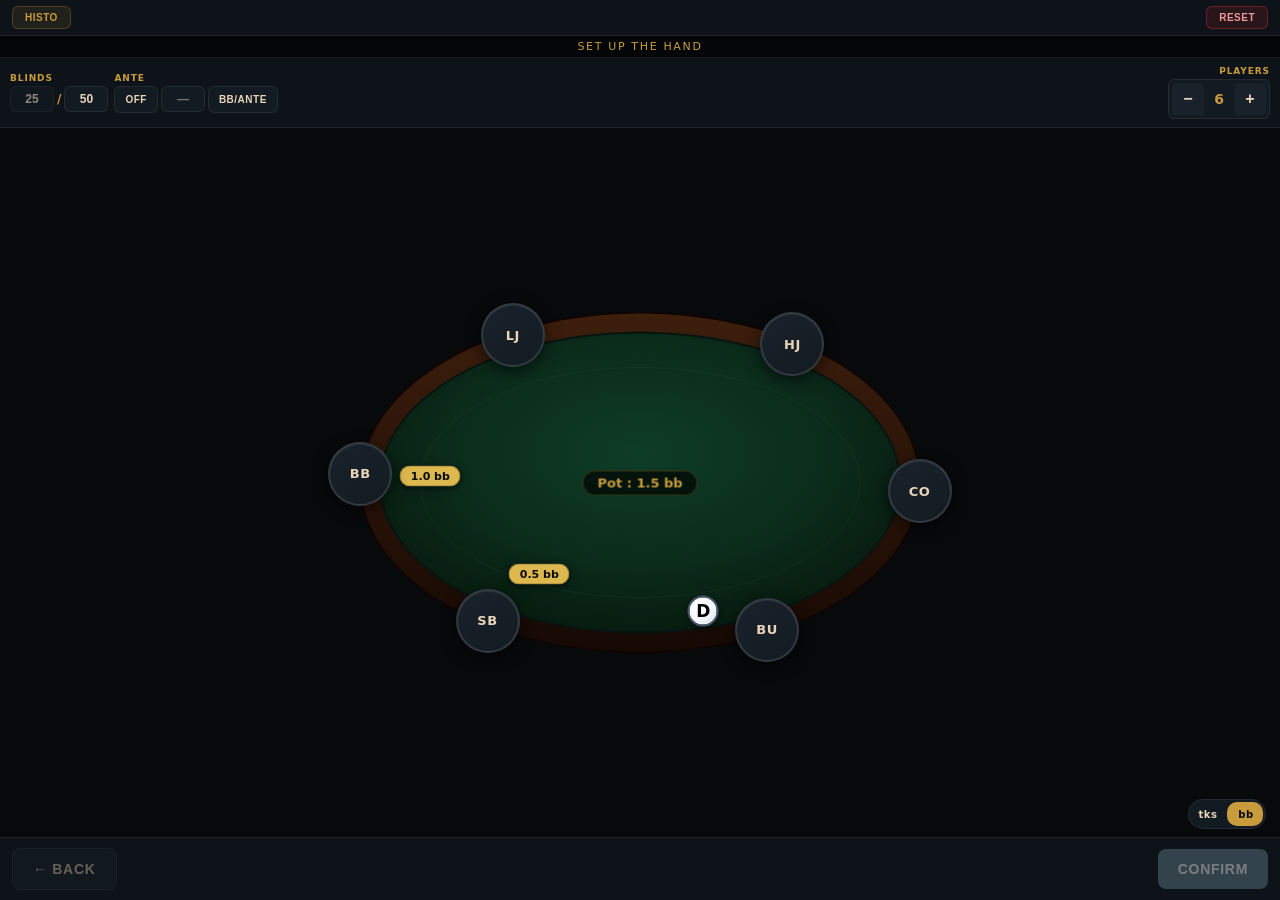
<file: index.html>
<!DOCTYPE html>
<html lang="fr">
<head>
<meta charset="UTF-8">
<meta name="viewport" content="width=device-width, initial-scale=1.0, maximum-scale=1.0, user-scalable=no">
<title>Poker Tracker V10.2</title>
<meta name="description" content="Poker Tracker — outil léger pour suivre une main de poker en direct (blinds, antes, actions, showdown).">
<meta name="theme-color" content="#07090b">
<link rel="stylesheet" href="assets/css/main.css">
<link rel="stylesheet" href="assets/css/layout.css">
<link rel="stylesheet" href="assets/css/buttons.css">
<link rel="stylesheet" href="assets/css/card.css">
<link rel="stylesheet" href="assets/css/form.css">
<link rel="stylesheet" href="assets/css/utils.css">
<link rel="stylesheet" href="assets/css/history.css">
</head>
<body>
<div id="app">
  <div class="top-bar">
    <button class="history-btn" id="history-btn">Histo</button>
    <button class="reset-btn" id="reset-btn">Reset</button>
  </div>

  <div class="step-indicator" id="step-indicator">Étape 1 — Configurer la table</div>

  <header class="header">
    <div class="header-left">
      <div class="blinds-block">
        <span class="label">Blinds</span>
        <div class="blinds-inputs">
          <input type="number" inputmode="numeric" class="blind-input" id="sb-input" value="25" min="0" aria-label="" readonly tabindex="-1">
          <span class="slash">/</span>
          <input type="number" inputmode="none" class="blind-input" id="bb-input" value="50" min="1" aria-label="" readonly>
        </div>
      </div>
      <div class="ante-block">
        <span class="label">Ante</span>
        <div class="ante-inputs">
          <button class="toggle-pill" id="ante-toggle">OFF</button>
          <input type="number" inputmode="numeric" class="ante-input" id="ante-input" value="" placeholder="—" disabled aria-label="">
          <button class="toggle-pill" id="bbante-toggle">BB/Ante</button>
        </div>
      </div>
    </div>
    <div class="players-block">
      <span class="label">Players</span>
      <div class="player-count-control">
        <button class="pc-btn" id="pc-minus">−</button>
        <span class="pc-value" id="pc-value">6</span>
        <button class="pc-btn" id="pc-plus">+</button>
      </div>
    </div>
  </header>

  <div class="table-area" id="table-area">
    <svg class="table-svg" id="table-svg" viewBox="0 0 600 400" preserveAspectRatio="xMidYMid meet">
      <defs>
        <radialGradient id="feltGrad" cx="50%" cy="40%" r="60%">
          <stop offset="0%" stop-color="#0e3d26"/>
          <stop offset="60%" stop-color="#0b2c1c"/>
          <stop offset="100%" stop-color="#071c10"/>
        </radialGradient>
        <linearGradient id="railGrad" x1="0%" y1="0%" x2="0%" y2="100%">
          <stop offset="0%" stop-color="#3d1e0c"/>
          <stop offset="100%" stop-color="#160904"/>
        </linearGradient>
      </defs>
      <ellipse cx="300" cy="200" rx="280" ry="170" fill="url(#railGrad)" stroke="#0f0503" stroke-width="2"/>
      <ellipse cx="300" cy="200" rx="260" ry="150" fill="url(#feltGrad)" stroke="#061510" stroke-width="2"/>
      <ellipse cx="300" cy="200" rx="220" ry="115" fill="none" stroke="rgba(255,255,255,0.035)" stroke-width="1"/>
    </svg>
    <div id="seats-container"></div>
    <div class="center-info" id="center-info">
      <div class="pot-display" id="pot-display">Pot : 0</div>
      <div class="ante-display" id="ante-display" style="display:none;"></div>
      <div class="winner-display" id="winner-display" style="display:none;"></div>
      <div class="board" id="board" style="display:none;"></div>
    </div>
    <div id="action-panel-root"></div>

    <div class="unit-switch-wrap">
      <div class="unit-switch" id="unit-switch">
        <div class="unit-switch-thumb"></div>
        <div class="unit-switch-labels">
          <span>Tks</span>
          <span>bb</span>
        </div>
      </div>
    </div>
  </div>

  <div class="bottom-bar">
    <button class="btn btn-back-bottom" id="back-btn">← Retour</button>
    <button class="btn btn-primary" id="validate-setup-btn" disabled>Valider</button>
  </div>
</div>

<div id="modal-root"></div>

<script type="module" src="assets/js/main.js"></script>
</body>
</html>
</file>
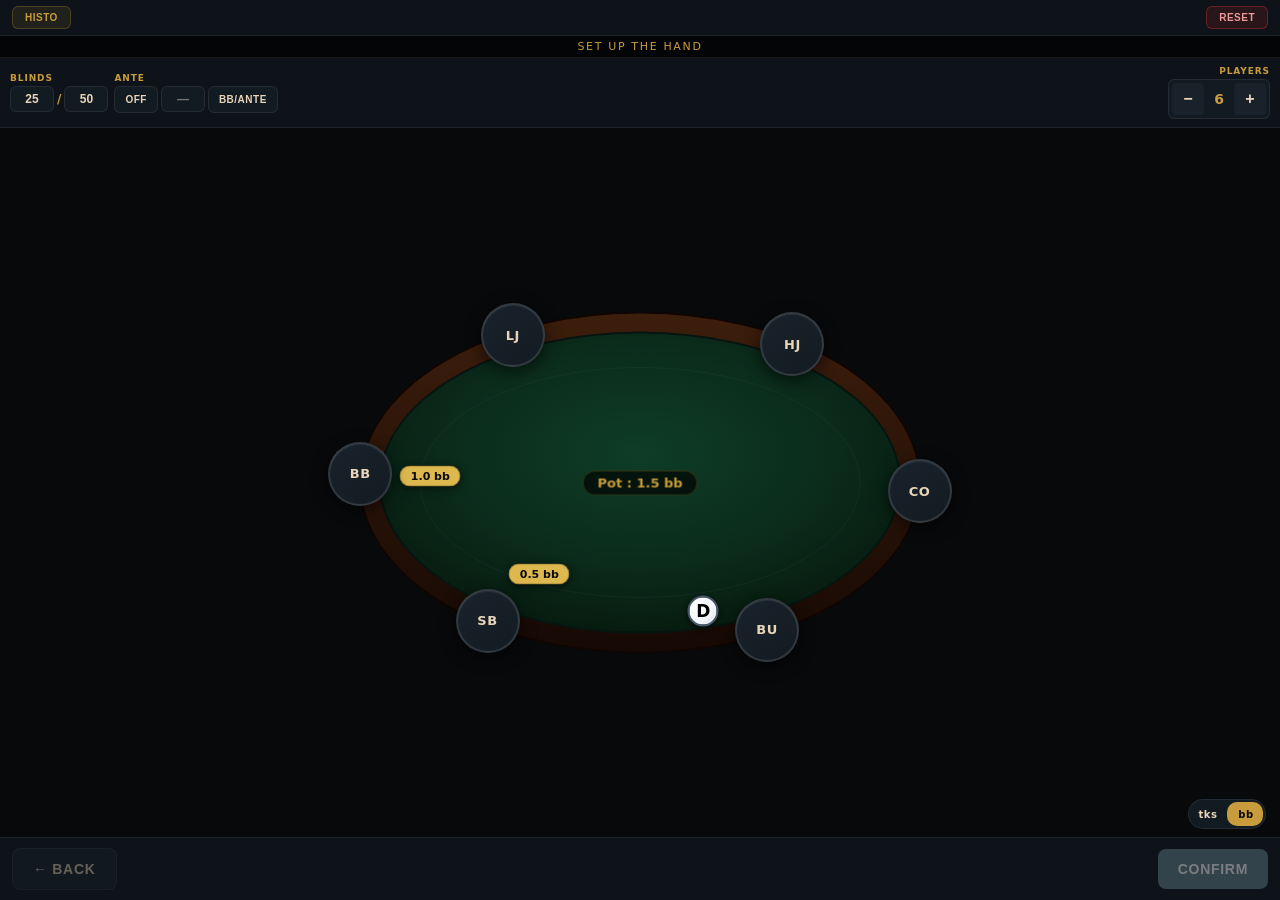
<file: branches/Dev-2-B/index.html>
<!DOCTYPE html>
<html lang="fr">
<head>
<meta charset="UTF-8">
<meta name="viewport" content="width=device-width, initial-scale=1.0, maximum-scale=1.0, user-scalable=no">
<title>Poker Tracker V10.2</title>
<meta name="description" content="Poker Tracker — outil léger pour suivre une main de poker en direct (blinds, antes, actions, showdown).">
<meta name="theme-color" content="#07090b">
<link rel="stylesheet" href="assets/css/main.css">
<link rel="stylesheet" href="assets/css/layout.css">
<link rel="stylesheet" href="assets/css/buttons.css">
<link rel="stylesheet" href="assets/css/card.css">
<link rel="stylesheet" href="assets/css/form.css">
<link rel="stylesheet" href="assets/css/utils.css">
<link rel="stylesheet" href="assets/css/history.css">
</head>
<body>
<div id="app">
  <div class="top-bar">
    <button class="history-btn" id="history-btn">Histo</button>
    <button class="reset-btn" id="reset-btn">Reset</button>
  </div>

  <div class="step-indicator" id="step-indicator">Étape 1 — Configurer la table</div>

  <header class="header">
    <div class="header-left">
      <div class="blinds-block">
        <span class="label">Blinds</span>
        <div class="blinds-inputs">
          <input type="number" inputmode="numeric" class="blind-input" id="sb-input" value="25" min="0" aria-label="">
          <span class="slash">/</span>
          <input type="number" inputmode="numeric" class="blind-input" id="bb-input" value="50" min="1" aria-label="">
        </div>
      </div>
      <div class="ante-block">
        <span class="label">Ante</span>
        <div class="ante-inputs">
          <button class="toggle-pill" id="ante-toggle">OFF</button>
          <input type="number" inputmode="numeric" class="ante-input" id="ante-input" value="" placeholder="—" disabled aria-label="">
          <button class="toggle-pill" id="bbante-toggle">BB/Ante</button>
        </div>
      </div>
    </div>
    <div class="players-block">
      <span class="label">Players</span>
      <div class="player-count-control">
        <button class="pc-btn" id="pc-minus">−</button>
        <span class="pc-value" id="pc-value">6</span>
        <button class="pc-btn" id="pc-plus">+</button>
      </div>
    </div>
  </header>

  <div class="table-area" id="table-area">
    <svg class="table-svg" id="table-svg" viewBox="0 0 600 400" preserveAspectRatio="xMidYMid meet">
      <defs>
        <radialGradient id="feltGrad" cx="50%" cy="40%" r="60%">
          <stop offset="0%" stop-color="#0e3d26"/>
          <stop offset="60%" stop-color="#0b2c1c"/>
          <stop offset="100%" stop-color="#071c10"/>
        </radialGradient>
        <linearGradient id="railGrad" x1="0%" y1="0%" x2="0%" y2="100%">
          <stop offset="0%" stop-color="#3d1e0c"/>
          <stop offset="100%" stop-color="#160904"/>
        </linearGradient>
      </defs>
      <ellipse cx="300" cy="200" rx="280" ry="170" fill="url(#railGrad)" stroke="#0f0503" stroke-width="2"/>
      <ellipse cx="300" cy="200" rx="260" ry="150" fill="url(#feltGrad)" stroke="#061510" stroke-width="2"/>
      <ellipse cx="300" cy="200" rx="220" ry="115" fill="none" stroke="rgba(255,255,255,0.035)" stroke-width="1"/>
    </svg>
    <div id="seats-container"></div>
    <div class="center-info" id="center-info">
      <div class="pot-display" id="pot-display">Pot : 0</div>
      <div class="ante-display" id="ante-display" style="display:none;"></div>
      <div class="winner-display" id="winner-display" style="display:none;"></div>
      <div class="board" id="board" style="display:none;"></div>
    </div>
    <div id="action-panel-root"></div>

    <div class="unit-switch-wrap">
      <div class="unit-switch" id="unit-switch">
        <div class="unit-switch-thumb"></div>
        <div class="unit-switch-labels">
          <span>Tks</span>
          <span>bb</span>
        </div>
      </div>
    </div>
  </div>

  <div class="bottom-bar">
    <button class="btn btn-back-bottom" id="back-btn">← Retour</button>
    <button class="btn btn-primary" id="validate-setup-btn" disabled>Valider</button>
  </div>
</div>

<div id="modal-root"></div>

<script type="module" src="assets/js/main.js"></script>
</body>
</html>
</file>
<file: assets/css/main.css>
/* main.css — Design system : tokens, reset, base */

* { box-sizing: border-box; margin: 0; padding: 0; -webkit-tap-highlight-color: transparent; }

:root {
  /* ── Palette ── */
  --gold:        #c89c3c;
  --gold-hi:     #ddb84e;
  --gold-bg:     rgba(200,156,60,0.11);
  --gold-border: rgba(200,156,60,0.26);
  --cream:       #e8d4b8;
  --ink:         #07090b;

  /* ── Surfaces (du plus sombre au plus clair) ── */
  --s0: #07090b;
  --s1: #0d1318;
  --s2: #131b22;
  --s3: #19222b;
  --s4: #1f2a34;

  /* ── Bordures ── */
  --b:  rgba(255,255,255,0.07);
  --bm: rgba(255,255,255,0.12);

  /* ── Tapis & rail ── */
  --felt-dark:  #071c10;
  --felt-mid:   #0b2c1c;
  --felt-light: #0e3d26;
  --rail:       #160904;
  --rail-light: #261208;

  /* ── Actions ── */
  --fold:  #d32f2f;
  --call:  #1565c0;
  --check: #2e7d32;
  --raise: #e65100;
  --allin: #b71c1c;

  /* ── Status ── */
  --win:  #43a047;
  --tie:  #fb8c00;
  --grey: #607d8b;

  /* ── Compat legacy ── */
  --red:        #d32f2f;
  --green:      #43a047;
  --yellow:     #fb8c00;
  --blue:       #1565c0;
  --blue-dark:  #1565c0;
}

html, body {
  height: 100%; width: 100%; overflow: hidden;
  font-family: -apple-system, BlinkMacSystemFont, "SF Pro Display", "Segoe UI", system-ui, sans-serif;
  background: var(--s0); color: var(--cream);
  user-select: none; -webkit-user-select: none;
}

#app {
  width: 100vw;
  height: 100vh;
  height: 100dvh;
  display: flex; flex-direction: column;
  background: var(--s0);
  position: relative;
}
</file>
<file: assets/css/layout.css>
/* layout.css — Structure globale : header, table, sièges, pot, barre du bas */

/* ---------- STEP INDICATOR ---------- */
.step-indicator {
  text-align: center; font-size: 11px; color: var(--gold);
  text-transform: uppercase; letter-spacing: 0.15em;
  padding: 4px; background: rgba(0,0,0,0.4);
  border-bottom: 1px solid var(--b);
}

/* ---------- HEADER ---------- */
.header {
  display: flex; justify-content: space-between; align-items: center;
  padding: 8px 10px; gap: 6px;
  background: var(--s1);
  border-bottom: 1px solid var(--b); z-index: 10;
  flex-wrap: wrap;
}
.header-left {
  display: flex; align-items: center; gap: 6px;
  flex-wrap: wrap;
}
.blinds-block { display: flex; flex-direction: column; gap: 3px; }
.ante-block { display: flex; flex-direction: column; gap: 3px; }
.label {
  font-size: 9px; text-transform: uppercase; letter-spacing: 0.1em;
  color: var(--gold); font-weight: 600;
}
.blinds-inputs, .ante-inputs { display: flex; align-items: center; gap: 3px; }

.players-block { display: flex; flex-direction: column; gap: 3px; align-items: flex-end; }

@media (max-width: 430px) {
  .header { padding: 5px 8px; gap: 5px; flex-wrap: nowrap; }
  .header-left { gap: 5px; flex-wrap: nowrap; }
  .header .label { display: none; }
  .blinds-block, .ante-block, .players-block { gap: 0; }
  .blind-input, .ante-input { width: 36px; padding: 4px 2px; font-size: 11px; }
  .blinds-inputs, .ante-inputs { gap: 2px; }
  .toggle-pill { padding: 5px 5px; font-size: 9px; }
  .pc-btn { width: 28px; height: 28px; font-size: 14px; }
}
.player-count-control {
  display: flex; align-items: center; gap: 5px;
  background: var(--s2); border: 1px solid var(--b); border-radius: 6px; padding: 3px;
}
.pc-value { min-width: 20px; text-align: center; font-size: 14px; font-weight: 700; color: var(--gold); }

/* ---------- TABLE AREA ---------- */
.table-area {
  flex: 1; min-height: 0; position: relative;
  display: flex; align-items: center; justify-content: center;
  padding: 10px; overflow: hidden;
}
.table-tags {
  position: absolute; top: 8px; right: 10px;
  display: flex; gap: 4px; z-index: 5;
  pointer-events: none;
}
.table-tags--left { left: 10px; right: auto; }
.table-tags .is-clickable {
  pointer-events: auto; cursor: pointer;
}
.table-tags .is-clickable:active {
  filter: brightness(1.15);
}
.table-tags .tag-flag {
  margin-right: 4px; font-size: 12px; line-height: 1;
}
.table-tags .network-tag {
  display: inline-flex; align-items: center;
  font-size: 11px; font-weight: 700; letter-spacing: 0.04em;
  padding: 3px 8px; border-radius: 6px;
  max-width: 120px; overflow: hidden; text-overflow: ellipsis; white-space: nowrap;
  pointer-events: auto;
}
/* Tags du table-area : même habillage que .btn-back-bottom */
.table-tags .history-pseudo-tag,
.table-tags .history-tourney-tag,
.table-tags .history-date-tag,
.table-tags .network-tag,
.table-tags [class*="network-tag--"] {
  background: var(--s3);
  color: var(--cream);
  border: 1px solid var(--b);
}
/* Tags éditables : bordure = couleur du texte */
.table-tags .history-pseudo-tag,
.table-tags .history-tourney-tag,
.table-tags .history-date-tag {
  border-color: currentColor;
}
/* Couleurs par réseau — fallback générique pour les inconnus */
.network-tag--generic     { color: var(--cream); background: rgba(232,212,184,0.08); border: 1px solid rgba(232,212,184,0.25); }
.network-tag--winamax     { color: #ffd166; background: rgba(255,165,0,0.18);  border: 1px solid rgba(255,165,0,0.5); }
.network-tag--winamax-fr  { color: #ffd166; background: rgba(255,165,0,0.18);  border: 1px solid rgba(255,165,0,0.5); }
.network-tag--pokerstars  { color: #ef9a9a; background: rgba(211,47,47,0.22);  border: 1px solid rgba(211,47,47,0.55); }
.network-tag--ggnetwork   { color: #ff8a80; background: rgba(229,57,53,0.20);  border: 1px solid rgba(229,57,53,0.55); }
.network-tag--ggpoker     { color: #ff8a80; background: rgba(229,57,53,0.20);  border: 1px solid rgba(229,57,53,0.55); }
.network-tag--partypoker  { color: #ffcc80; background: rgba(230,81,0,0.22);   border: 1px solid rgba(230,81,0,0.55); }
.network-tag--wsop        { color: #ce93d8; background: rgba(123,31,162,0.22); border: 1px solid rgba(123,31,162,0.55); }
.network-tag--wpn         { color: #ef9a9a; background: rgba(183,28,28,0.22);  border: 1px solid rgba(183,28,28,0.55); }
.network-tag--pmu         { color: #90caf9; background: rgba(21,101,192,0.22); border: 1px solid rgba(21,101,192,0.55); }
.network-tag--qqpk        { color: #80cbc4; background: rgba(0,121,107,0.22);  border: 1px solid rgba(0,121,107,0.55); }
.table-svg { width: 100%; height: 100%; max-width: 600px; }

/* ---------- SIÈGES ---------- */
.seat {
  position: absolute; width: 64px; height: 64px;
  border-radius: 50%;
  background: linear-gradient(145deg, var(--s3) 0%, var(--s2) 100%);
  border: 2px solid var(--bm);
  display: flex; flex-direction: column; align-items: center; justify-content: center;
  color: var(--cream); font-size: 14px; font-weight: 800;
  cursor: pointer;
  transition: left 0.5s cubic-bezier(0.4,0,0.2,1), top 0.5s cubic-bezier(0.4,0,0.2,1),
              transform 0.3s cubic-bezier(0.4,0,0.2,1), background 0.3s, border-color 0.3s, box-shadow 0.3s;
  transform: translate(-50%, -50%);
  box-shadow: 0 4px 16px rgba(0,0,0,0.6), inset 0 1px 0 rgba(255,255,255,0.06);
  z-index: 2;
}
.seat-pos { font-size: 13px; letter-spacing: 0.05em; line-height: 1; }
.seat-stack { font-size: 9px; color: var(--gold); font-weight: 600; margin-top: 2px; line-height: 1; }
.seat-handvalue {
  position: absolute; bottom: -22px; left: 50%;
  transform: translateX(-50%);
  font-size: 9px; font-weight: 700; color: var(--cream);
  background: rgba(0,0,0,0.85); padding: 2px 6px; border-radius: 4px;
  white-space: nowrap; text-transform: uppercase; letter-spacing: 0.05em;
}

/* Chip de mise devant le siège */
.seat-bet-chip {
  position: absolute;
  font-size: 11px; font-weight: 800; color: var(--ink);
  background: var(--gold); padding: 3px 10px; border-radius: 12px;
  white-space: nowrap; box-shadow: 0 2px 8px rgba(0,0,0,0.6);
  transform: translate(-50%, -50%); border: 1px solid rgba(0,0,0,0.3);
}
.seat-bet-chip.is-blind { background: var(--gold-hi); }

.dealer-btn {
  position: absolute;
  width: 31px; height: 31px; border-radius: 50%;
  background: radial-gradient(circle at 30% 30%, #ffffff 0%, #f1f5f9 60%, #cbd5e1 100%);
  color: #000000; font-size: 17px; font-weight: 900;
  display: flex; align-items: center; justify-content: center;
  border: 2px solid #475569;
  box-shadow: 0 2px 6px rgba(0,0,0,0.7), inset 0 0 0 1px rgba(255,255,255,0.6);
  transform: translate(-50%, -50%); z-index: 3;
  pointer-events: none; letter-spacing: 0;
}

.seat-cards {
  position: absolute; top: -26px; left: 50%;
  transform: translateX(-50%); display: flex; gap: 3px;
}

/* États des sièges */
.seat.is-hero {
  border-color: var(--gold);
  background: linear-gradient(145deg, rgba(200,156,60,0.28) 0%, rgba(200,156,60,0.12) 100%);
  box-shadow: 0 0 20px rgba(200,156,60,0.45), 0 4px 16px rgba(0,0,0,0.6);
}
.seat.is-active-in-hand {
  border-color: rgba(255,255,255,0.35);
  background: linear-gradient(145deg, rgba(14,61,38,0.7) 0%, rgba(11,44,28,0.6) 100%);
}
.seat.is-folded { opacity: 0.28; filter: grayscale(0.8); }
.seat.is-out { opacity: 0.3; border-style: dashed; }
.seat.is-acting {
  transform: translate(-50%, -50%) scale(1.5); z-index: 6;
  border-color: var(--gold);
  box-shadow: 0 0 28px rgba(200,156,60,0.75);
}
.seat.is-allin {
  border-color: #ef4444;
  background: linear-gradient(145deg, #7f1d1d 0%, #450a0a 100%);
  box-shadow: 0 0 16px rgba(239,68,68,0.55);
}
.seat.is-winner {
  border-color: var(--win);
  background: linear-gradient(145deg, #166534 0%, #14532d 100%);
  transform: translate(-50%, -50%) scale(1.5);
  box-shadow: 0 0 28px rgba(67,160,71,0.7); z-index: 5;
}
.seat.is-tie {
  border-color: var(--tie);
  background: linear-gradient(145deg, #a16207 0%, #713f12 100%);
  transform: translate(-50%, -50%) scale(1.5);
  box-shadow: 0 0 24px rgba(251,140,0,0.65); z-index: 5;
}
.seat.is-loser {
  border-color: var(--fold);
  background: linear-gradient(145deg, #7f1d1d 0%, #450a0a 100%);
  opacity: 0.8;
}

/* ---------- POT & BOARD ---------- */
.center-info {
  position: absolute; top: 50%; left: 50%;
  transform: translate(-50%, -50%);
  display: flex; flex-direction: column; align-items: center; gap: 6px;
  z-index: 1; pointer-events: none;
}
.pot-display {
  background: rgba(0,0,0,0.65);
  backdrop-filter: blur(12px); -webkit-backdrop-filter: blur(12px);
  border: 1px solid var(--gold-border);
  border-radius: 14px; padding: 4px 14px;
  font-size: 13px; font-weight: 700; color: var(--gold);
  white-space: nowrap; text-align: center;
}
.ante-display {
  background: var(--gold); border: 1px solid rgba(0,0,0,0.3);
  border-radius: 12px; padding: 3px 10px;
  font-size: 11px; font-weight: 800; color: var(--ink);
  white-space: nowrap; text-align: center;
  box-shadow: 0 2px 8px rgba(0,0,0,0.5);
}
.winner-display {
  background: rgba(0,70,25,0.9);
  backdrop-filter: blur(8px); -webkit-backdrop-filter: blur(8px);
  border: 1px solid rgba(67,160,71,0.6);
  border-radius: 10px; padding: 3px 10px;
  font-size: 11px; font-weight: 700; color: #d4f4dd;
  white-space: nowrap; text-align: center; line-height: 1.3;
}
.winner-display.tie {
  background: rgba(100,65,0,0.9); border-color: rgba(251,140,0,0.6); color: #fef3c7;
}
.board { display: flex; gap: 6px; }

/* ---------- ACTION PANEL ---------- */
.action-panel {
  position: absolute;
  background: rgba(7,9,11,0.92);
  backdrop-filter: blur(16px); -webkit-backdrop-filter: blur(16px);
  border: 1.5px solid var(--gold-border);
  border-radius: 14px; padding: 10px; z-index: 8;
  box-shadow: 0 12px 32px rgba(0,0,0,0.75);
  display: flex; flex-direction: column; gap: 6px;
  min-width: 200px; max-width: 240px;
}
.action-panel-info {
  font-size: 11px; color: var(--cream); text-align: center;
  background: var(--gold-bg); border: 1px solid var(--gold-border);
  border-radius: 6px; padding: 5px 6px; line-height: 1.3;
}
.action-panel-info strong { color: var(--gold); }
.action-row-inline { display: grid; grid-template-columns: 1fr 1fr; gap: 5px; }
.action-row-inline.three { grid-template-columns: 1fr 1fr 1fr; }

/* ---------- SWITCH JETONS/BB ---------- */
.unit-switch-wrap {
  position: absolute; bottom: 8px; right: 14px;
  display: flex; align-items: center; gap: 6px; z-index: 5;
}
.unit-switch {
  position: relative; width: 78px; height: 30px;
  background: var(--s2); border: 1px solid var(--b);
  border-radius: 15px; cursor: pointer; overflow: hidden;
}
.unit-switch-thumb {
  position: absolute; top: 2px; left: 2px;
  width: 36px; height: 24px;
  background: var(--gold); border-radius: 10px;
  transition: left 0.25s cubic-bezier(0.4,0,0.2,1);
}
.unit-switch.bb .unit-switch-thumb { left: 38px; }
.unit-switch-labels {
  position: absolute; inset: 0;
  display: flex; align-items: center; justify-content: space-around;
  font-size: 10px; font-weight: 800;
  text-transform: lowercase; letter-spacing: 0.05em;
  pointer-events: none;
}
.unit-switch-labels span {
  width: 36px; text-align: center; color: var(--cream);
  transition: color 0.2s; z-index: 1;
}
.unit-switch:not(.bb) .unit-switch-labels span:first-child { color: var(--ink); }
.unit-switch.bb .unit-switch-labels span:last-child { color: var(--ink); }

/* ---------- BARRE DU HAUT ---------- */
.top-bar {
  display: flex; justify-content: space-between; align-items: center;
  padding: 6px 12px;
  background: var(--s1);
  border-bottom: 1px solid var(--b); z-index: 10;
}

/* ---------- BARRE DU BAS ---------- */
.bottom-bar {
  display: flex; justify-content: space-between; align-items: center;
  padding: 10px 12px;
  background: var(--s1);
  border-top: 1px solid var(--b); z-index: 10; gap: 8px;
}

#table-tags-overlay-left, #table-tags-overlay {
  opacity: 0.5
}
</file>
<file: assets/css/buttons.css>
/* buttons.css — Tous les styles de boutons */

/* ---------- BOUTONS GÉNÉRIQUES ---------- */
.btn {
  padding: 12px 20px; border-radius: 8px; border: none;
  font-size: 14px; font-weight: 700; cursor: pointer;
  text-transform: uppercase; letter-spacing: 0.05em;
  transition: all 0.15s;
}
.btn:active { transform: scale(0.97); }
.btn-primary {
  background: var(--call); color: white;
  box-shadow: 0 2px 10px rgba(21,101,192,0.4);
}
.btn-primary:active { background: #0d47a1; }
.btn-primary:disabled { background: var(--grey); opacity: 0.45; cursor: not-allowed; box-shadow: none; }
.btn-secondary { background: var(--s3); color: var(--cream); border: 1px solid var(--b); }
.btn-back-bottom { background: var(--s3); color: var(--cream); border: 1px solid var(--b); }
.btn-back-bottom:disabled { opacity: 0.4; cursor: not-allowed; }

/* ---------- TOGGLE PILL (ante / BB-ante) ---------- */
.toggle-pill {
  background: var(--s2); border: 1px solid var(--b);
  color: var(--cream); padding: 7px 10px; border-radius: 6px;
  font-size: 10px; font-weight: 700; text-transform: uppercase;
  letter-spacing: 0.05em; cursor: pointer;
  transition: background 0.15s, color 0.15s;
}
.toggle-pill.active { background: var(--gold); color: var(--ink); border-color: var(--gold); }

/* ---------- BOUTONS +/- JOUEURS ---------- */
.pc-btn {
  width: 32px; height: 32px; border-radius: 4px; border: none;
  background: var(--s3); color: var(--cream);
  font-size: 16px; font-weight: 700; cursor: pointer;
  transition: background 0.15s, color 0.15s;
}
.pc-btn:active { background: var(--gold); color: var(--ink); }

/* ---------- BOUTONS D'ACTION (panneau inline) ---------- */
.action-btn-inline {
  padding: 11px 5px; border-radius: 6px; border: 1.5px solid transparent;
  font-size: 11px; font-weight: 700; cursor: pointer;
  text-transform: uppercase; letter-spacing: 0.03em; transition: all 0.15s;
}
.action-fold  { background: rgba(211,47,47,0.18);  color: #ef9a9a; border-color: rgba(211,47,47,0.5);  }
.action-call  { background: rgba(21,101,192,0.18); color: #90caf9; border-color: rgba(21,101,192,0.5); }
.action-check { background: rgba(46,125,50,0.18);  color: #a5d6a7; border-color: rgba(46,125,50,0.5);  }
.action-raise { background: rgba(230,81,0,0.18);   color: #ffcc80; border-color: rgba(230,81,0,0.5);   }
.action-allin { background: rgba(183,28,28,0.25);  color: #ffcdd2; border-color: rgba(183,28,28,0.6);  }
.action-back-inline { background: var(--s3); color: var(--cream); border: 1px solid var(--b); }
.action-btn-inline:active { transform: scale(0.95); opacity: 0.85; }

/* ---------- BOUTON CONFIRMER RAISE ---------- */
.raise-confirm {
  padding: 7px; border-radius: 4px; border: none;
  background: var(--call); color: white; font-weight: 800;
  cursor: pointer; font-size: 12px; flex-shrink: 0;
  transition: opacity 0.15s;
}
.raise-confirm:disabled { opacity: 0.4; cursor: not-allowed; }


/* ---------- PRESETS JAUGE ---------- */
.gauge-presets {
  display: flex; gap: 6px; margin-bottom: 8px;
}
.gauge-preset-btn {
  flex: 1; padding: 8px 2px; border-radius: 6px;
  background: var(--s2); color: var(--cream);
  border: 1px solid var(--b); font-size: initial; font-weight: 800;
  font-family: inherit; cursor: pointer; text-align: center;
  transition: background 0.15s, color 0.15s, border-color 0.15s;
}
.gauge-preset-btn:active:not(:disabled) { transform: scale(0.96); }
.gauge-preset-btn.active { background: rgba(230,81,0,0.25); color: #ffcc80; border-color: rgba(230,81,0,0.5); }
.gauge-preset-btn:disabled { opacity: 0.35; cursor: not-allowed; }
.gauge-preset-allin { background: rgba(183,28,28,0.15); color: #fca5a5; border-color: rgba(183,28,28,0.4); }
.gauge-preset-allin.active { background: rgba(183,28,28,0.4); color: #fff; border-color: #b91c1c; }

/* ---------- BOUTONS TOP-BAR ---------- */
.reset-btn {
  background: rgba(211,47,47,0.14); color: #ef9a9a;
  border: 1px solid rgba(211,47,47,0.4); border-radius: 6px;
  padding: 5px 12px; font-size: 10px; font-weight: 700;
  cursor: pointer; text-transform: uppercase; letter-spacing: 0.05em;
  transition: background 0.15s;
}
.reset-btn:active { background: rgba(211,47,47,0.32); }

.history-btn {
  background: var(--gold-bg); color: var(--gold);
  border: 1px solid var(--gold-border); border-radius: 6px;
  padding: 5px 12px; font-size: 10px; font-weight: 700;
  cursor: pointer; text-transform: uppercase; letter-spacing: 0.05em;
  transition: background 0.15s;
}
.history-btn:active { background: rgba(200,156,60,0.22); }
</file>
<file: assets/css/card.css>
/* card.css — Cartes de poker : mini-cartes, board, picker, historique */

/* ---------- COULEURS (4-color deck) ---------- */
/* Pique: bleu-noir | Cœur: rouge | Carreau: bleu vif | Trèfle: vert */

/* ---------- MINI-CARTES (sur les sièges) ---------- */
.mini-card {
  width: 27px; height: 36px; border-radius: 3px;
  background: var(--cream); color: var(--ink);
  font-size: 15px; font-weight: 800;
  display: flex; align-items: center; justify-content: center;
  box-shadow: 0 2px 4px rgba(0,0,0,0.5);
  position: relative; overflow: hidden;
}
.mini-card.red { color: var(--red); }
.mini-card.suit-s { background: #0f172a; color: #e2e8f0; }
.mini-card.suit-h { background: #c62828; color: #ffffff; }
.mini-card.suit-d { background: #1565c0; color: #ffffff; }
.mini-card.suit-c { background: #1b5e20; color: #ffffff; }
.mini-card .card-rank { font-size: 17px; font-weight: 900; line-height: 1; }
.mini-card .card-sym-tl,
.mini-card .card-sym-br {
  position: absolute; font-size: 9px; font-weight: 700;
  color: rgba(255,255,255,0.85); line-height: 1;
}
.mini-card .card-sym-tl { top: 2px; left: 3px; }
.mini-card .card-sym-br { bottom: 2px; right: 3px; transform: rotate(180deg); }

/* ---------- CARTES DU BOARD ---------- */
.board-card {
  width: 45px; height: 63px; border-radius: 6px;
  background: var(--cream); color: var(--ink);
  font-size: 22px; font-weight: 800;
  display: flex; align-items: center; justify-content: center;
  box-shadow: 0 4px 12px rgba(0,0,0,0.5);
  border: 1px solid #999; position: relative; overflow: hidden;
}
.board-card.red { color: var(--red); }
.board-card.suit-s { background: #0f172a; color: #e2e8f0; border-color: #1e293b; }
.board-card.suit-h { background: #c62828; color: #ffffff; border-color: #b71c1c; }
.board-card.suit-d { background: #1565c0; color: #ffffff; border-color: #0d47a1; }
.board-card.suit-c { background: #1b5e20; color: #ffffff; border-color: #145214; }
.board-card .card-rank { font-size: 28px; font-weight: 900; line-height: 1; }
.board-card .card-sym-tl,
.board-card .card-sym-br {
  position: absolute; font-size: 12px; font-weight: 700;
  color: rgba(255,255,255,0.9); line-height: 1;
}
.board-card .card-sym-tl { top: 4px; left: 5px; }
.board-card .card-sym-br { bottom: 4px; right: 5px; transform: rotate(180deg); }
.board-card.empty {
  background: transparent; border: 1px dashed rgba(232,212,184,0.15); box-shadow: none;
}

/* ---------- SÉLECTEUR DE CARTES (modal) ---------- */
.card-picker { display: flex; flex-direction: column; gap: 6px; margin: 12px 0; }
.suit-row {
  display: grid; grid-template-columns: 32px repeat(13, 1fr);
  gap: 4px; align-items: center;
}
.suit-label { font-size: 26px; text-align: center; font-weight: 800; }
.suit-label.suit-s { color: #94a3b8; }
.suit-label.suit-h { color: #ef5350; }
.suit-label.suit-d { color: #42a5f5; }
.suit-label.suit-c { color: #66bb6a; }
.card-cell {
  aspect-ratio: 0.75; background: var(--cream); color: var(--ink);
  border: 1px solid #aaa; border-radius: 4px;
  font-size: 16px; font-weight: 800; cursor: pointer;
  display: flex; align-items: center; justify-content: center;
  overflow: hidden; transition: all 0.1s;
}
.card-cell.suit-s { background: #0f172a; color: #e2e8f0; border-color: #1e293b; }
.card-cell.suit-h { background: #c62828; color: #ffffff; border-color: #b71c1c; }
.card-cell.suit-d { background: #1565c0; color: #ffffff; border-color: #0d47a1; }
.card-cell.suit-c { background: #1b5e20; color: #ffffff; border-color: #145214; }
.card-cell.selected {
  background: var(--gold) !important; color: var(--ink) !important;
  transform: scale(0.92); border-color: var(--ink) !important;
  box-shadow: 0 0 0 2px var(--gold);
}
.card-cell.disabled { opacity: 0.22; cursor: not-allowed; }
.card-cell:active:not(.disabled) { transform: scale(0.92); }
.card-picker-status {
  text-align: center; font-size: 13px; color: var(--gold);
  margin-bottom: 8px; min-height: 18px;
}

@media (max-width: 430px) {
  .suit-row { grid-template-columns: 20px repeat(13, 1fr); gap: 2px; }
  .suit-label { font-size: 14px; }
  .card-picker { gap: 3px; margin: 8px 0; }
  .card-cell { font-size: 11px; }
}

/* ---------- CARTES MINIATURES (historique) ---------- */
.history-card {
  width: 22px; height: 30px; border-radius: 3px;
  font-size: 12px; font-weight: 900; line-height: 1;
  display: flex; align-items: center; justify-content: center;
  box-shadow: 0 1px 3px rgba(0,0,0,0.5);
}
.history-card.suit-s { background: #0f172a; color: #e2e8f0; }
.history-card.suit-h { background: #c62828; color: #ffffff; }
.history-card.suit-d { background: #1565c0; color: #ffffff; }
.history-card.suit-c { background: #1b5e20; color: #ffffff; }
</file>
<file: assets/css/form.css>
/* form.css — Inputs, sliders et contrôles de saisie */

/* ---------- INPUTS BLINDS / ANTE ---------- */
.blind-input, .ante-input {
  width: 44px; padding: 5px 3px; border-radius: 6px;
  border: 1px solid var(--b); background: var(--s2); color: var(--cream);
  text-align: center; font-size: 12px; font-weight: 600;
  transition: border-color 0.15s;
}
.blind-input:focus, .ante-input:focus { outline: none; border-color: var(--gold); }
#sb-input { pointer-events: none; opacity: 0.6; }
#bb-input { cursor: pointer; }
.slash { color: var(--gold); font-weight: 700; font-size: 12px; }

/* Masquer les flèches spinner */
input[type=number]::-webkit-outer-spin-button,
input[type=number]::-webkit-inner-spin-button { -webkit-appearance: none; margin: 0; }
input[type=number] { -moz-appearance: textfield; appearance: textfield; }

/* ---------- INPUT STACK (modal joueur) ---------- */
.stack-input-wrap { display: flex; gap: 8px; align-items: stretch; margin-bottom: 12px; }
.stack-input {
  flex: 1; min-width: 0; padding: 14px; border-radius: 8px;
  border: 1px solid var(--b); background: var(--s1); color: var(--cream);
  font-size: 18px; font-weight: 700; text-align: center;
  transition: border-color 0.15s;
}
.stack-input:focus { outline: none; border-color: var(--gold); }
.stack-input-wrap .unit-toggle-mini { align-self: stretch; }
.stack-input-wrap .unit-toggle-mini button { flex: 1; height: 100%; }

@media (max-width: 430px) {
  .stack-input { padding: 10px; font-size: 16px; }
}

/* ---------- RAISE INLINE ---------- */
.raise-inline-row {
  display: flex; gap: 4px; align-items: center;
  background: rgba(230,81,0,0.1); border: 1px solid rgba(230,81,0,0.35);
  border-radius: 6px; padding: 5px;
}
.raise-input-inline {
  flex: 1; min-width: 0; padding: 7px 5px;
  border-radius: 4px; border: 1px solid var(--b);
  background: var(--s1); color: var(--cream);
  font-size: 13px; font-weight: 700; text-align: center;
  transition: border-color 0.15s;
}
.raise-input-inline:focus { outline: none; border-color: var(--gold); }

/* ---------- TOGGLE UNITÉ (J / BB) ---------- */
.unit-toggle-mini {
  display: flex; border: 1px solid var(--b); border-radius: 4px;
  overflow: hidden; flex-shrink: 0;
}
.unit-toggle-mini button {
  background: var(--s1); color: var(--cream); border: none;
  padding: 7px 8px; font-weight: 700; cursor: pointer; font-size: 10px;
  transition: background 0.15s, color 0.15s;
}
.unit-toggle-mini button.active { background: var(--gold); color: var(--ink); }

/* ---------- MESSAGE D'ERREUR RAISE ---------- */
.raise-error {
  background: rgba(183,28,28,0.2); border: 1px solid rgba(183,28,28,0.5);
  color: #ffcdd2; border-radius: 6px; padding: 5px 8px;
  font-size: 11px; font-weight: 600; text-align: center; line-height: 1.3;
}
.raise-error strong { color: #fff; }

/* ---------- SLIDER % POT ---------- */
.pot-slider-wrap {
  display: flex; flex-direction: column; gap: 3px;
  background: rgba(230,81,0,0.08); border: 1px solid rgba(230,81,0,0.3);
  border-radius: 6px; padding: 6px 8px; margin-top: -2px;
}
.pot-slider-header {
  display: flex; justify-content: space-between; align-items: center;
  font-size: 9px; font-weight: 700; color: var(--gold);
  text-transform: uppercase; letter-spacing: 0.05em;
}
.pot-slider-value { color: var(--cream); font-size: 10px; }
.pot-slider {
  -webkit-appearance: none; appearance: none;
  width: 100%; height: 18px; background: transparent;
  cursor: pointer; outline: none;
}
.pot-slider::-webkit-slider-runnable-track {
  height: 4px; border-radius: 2px;
  background: linear-gradient(90deg, var(--s3) 0%, var(--gold) 50%, var(--fold) 100%);
}
.pot-slider::-moz-range-track {
  height: 4px; border-radius: 2px;
  background: linear-gradient(90deg, var(--s3) 0%, var(--gold) 50%, var(--fold) 100%);
}
.pot-slider::-webkit-slider-thumb {
  -webkit-appearance: none; appearance: none;
  width: 16px; height: 16px; border-radius: 50%;
  background: var(--gold); border: 2px solid var(--ink);
  margin-top: -6px; cursor: pointer;
  box-shadow: 0 1px 4px rgba(0,0,0,0.5);
}
.pot-slider::-moz-range-thumb {
  width: 16px; height: 16px; border-radius: 50%;
  background: var(--gold); border: 2px solid var(--ink); cursor: pointer;
}
.pot-slider-presets {
  display: grid; grid-template-columns: repeat(5, 1fr); gap: 3px;
}

/* ---------- JAUGE RAISE ---------- */
.raise-gauge-wrap {
  margin: 8px 0 4px;
}
.raise-gauge-val {
  text-align: center; font-size: 20px; font-weight: 800;
  color: var(--gold); letter-spacing: 0.02em; margin-bottom: 6px;
}
.raise-gauge {
  -webkit-appearance: none; appearance: none;
  width: 100%; height: 18px; background: transparent; cursor: pointer; outline: none;
}
.raise-gauge::-webkit-slider-runnable-track {
  height: 6px; border-radius: 3px;
  background: linear-gradient(90deg, var(--s3) 0%, rgba(230,81,0,0.6) 60%, #b91c1c 100%);
}
.raise-gauge::-moz-range-track {
  height: 6px; border-radius: 3px;
  background: linear-gradient(90deg, var(--s3) 0%, rgba(230,81,0,0.6) 60%, #b91c1c 100%);
}
.raise-gauge::-webkit-slider-thumb {
  -webkit-appearance: none; appearance: none;
  width: 22px; height: 22px; border-radius: 50%;
  background: var(--gold); border: 3px solid var(--ink);
  margin-top: -8px; cursor: pointer;
  box-shadow: 0 2px 8px rgba(0,0,0,0.5);
}
.raise-gauge::-moz-range-thumb {
  width: 22px; height: 22px; border-radius: 50%;
  background: var(--gold); border: 3px solid var(--ink); cursor: pointer;
}

/* ---------- ALL-IN INLINE ---------- */
.allin-inline-row {
  display: flex; gap: 4px; align-items: center;
  background: rgba(183,28,28,0.15); border: 1px solid rgba(183,28,28,0.45);
  border-radius: 6px; padding: 5px;
}
</file>
<file: assets/css/utils.css>
/* utils.css — Système de modales réutilisables */

/* ---------- OVERLAY ---------- */
.overlay {
  position: fixed; inset: 0;
  background: rgba(0,0,0,0.82); backdrop-filter: blur(10px); -webkit-backdrop-filter: blur(10px);
  z-index: 100;
  display: flex; align-items: center; justify-content: center;
  padding: 16px; animation: fadeIn 0.18s ease;
}
@keyframes fadeIn { from { opacity: 0; } to { opacity: 1; } }

@media (max-width: 430px) {
  .overlay { padding: 8px; }
  .modal { padding: 14px; }
}

/* ---------- MODALE ---------- */
.modal {
  background: var(--s2);
  border: 1px solid var(--bm); border-radius: 16px; padding: 20px;
  max-width: 560px; width: 100%; max-height: 90vh; overflow-y: auto;
  box-shadow: 0 24px 64px rgba(0,0,0,0.8), 0 0 0 1px var(--b);
}
.modal-title {
  font-size: 18px; font-weight: 800; color: var(--gold);
  margin-bottom: 4px; text-align: center;
  text-transform: uppercase; letter-spacing: 0.06em;
}
.modal-title-row {
  display: flex;
  justify-content: space-between;
  gap: 10px;
  margin-bottom: 16px;
}
.modal-title-stack {
  min-width: 0;
  display: flex;
  flex-direction: column;
  gap: 2px;
}
.modal-title-row .modal-title { margin-bottom: 0; }
.modal-title-row .modal-subtitle { margin-bottom: 0; }
.modal-pot-tag {
  display: inline-flex; align-items: center;
  font-size: initial; font-weight: 700;
  color: var(--gold);
  background: var(--gold-bg);
  border: 1px solid var(--gold-border);
  border-radius: 6px;
  padding: 3px 8px;
  letter-spacing: 0.04em;
  white-space: nowrap;
  flex-shrink: 0;
}
.modal-tags {
  display: flex; gap: 6px; align-items: center; flex-wrap: wrap;
}
.modal-raise-tag {
  display: inline-flex; align-items: center;
  font-size: initial; font-weight: 700;
  color: #ffcc80;
  background: rgba(230,81,0,0.15);
  border: 1px solid rgba(230,81,0,0.4);
  border-radius: 6px;
  padding: 3px 8px;
  letter-spacing: 0.04em;
  white-space: nowrap;
  flex-shrink: 0;
}
.modal-subtitle {
  font-size: 13px; color: var(--cream); opacity: 0.65;
  text-align: center; margin-bottom: 16px;
}
.modal-actions {
  display: flex; gap: 8px; margin-top: 16px; justify-content: space-between;
}
.modal-actions .btn { flex: 1; }

/* ---------- LIGNE D'ACTIONS EN MODAL ---------- */
.modal-action-row { display: flex; gap: 6px; margin: 12px 0; }
.modal-action-row .action-btn {
  flex: 1; min-width: 80px; padding: 14px 8px;
  border-radius: 8px; border: 2px solid transparent;
  font-size: 14px; font-weight: 700; cursor: pointer;
  text-transform: uppercase; transition: all 0.15s;
}
.modal-action-row .action-btn:active { transform: scale(0.97); }
.modal-action-row .action-btn.selected {
  border-color: var(--gold); box-shadow: 0 0 14px rgba(200,156,60,0.45);
}
</file>
<file: assets/css/history.css>
/* history.css — Styles de l'onglet Historique et toast de sauvegarde */

/* ---------- LIGNE SESSION (Pseudo / Tournoi / Date) ---------- */
.history-row {
  display: flex; align-items: stretch; gap: 8px;
  width: 100%; background: var(--gold-bg);
  border: 1px solid var(--gold-border); border-radius: 8px;
  padding: 8px 12px; margin-bottom: 10px; cursor: pointer;
  text-align: left; transition: background 0.15s;
}
.history-row:active { background: rgba(200,156,60,0.2); }
@keyframes pseudoPulse {
  0%, 100% { background: var(--gold-bg); border-color: var(--gold-border); }
  50%       { background: rgba(200,156,60,0.3); border-color: rgba(200,156,60,0.75); }
}
.history-row--pulse { animation: pseudoPulse 0.4s ease 2; }
.history-row-cell {
  display: flex; flex-direction: column; gap: 2px;
  flex: 1; min-width: 0;
  padding-right: 8px;
  border-right: 1px solid rgba(200,156,60,0.18);
}
.history-row-cell:last-of-type { border-right: none; padding-right: 0; }
.history-row-label {
  font-size: 9px; font-weight: 700; text-transform: uppercase;
  letter-spacing: 0.08em; color: var(--gold);
}
.history-row-value {
  font-size: 13px; font-weight: 600; color: var(--cream);
  overflow: hidden; text-overflow: ellipsis; white-space: nowrap;
}
.history-row-empty { color: rgba(232,212,184,0.35); font-style: italic; font-weight: 400; }
.history-row-icon {
  font-size: 12px; color: rgba(232,212,184,0.35);
  flex-shrink: 0; align-self: center;
}
.history-field-label {
  display: block; font-size: 10px; font-weight: 700;
  text-transform: uppercase; letter-spacing: 0.08em;
  color: var(--gold); margin: 10px 0 4px;
}
.tourney-row {
  display: flex; gap: 10px; justify-content: space-between; align-items: flex-end;
}
.tourney-field { display: flex; flex-direction: column; min-width: 0; }
.tourney-field--name { flex: 1; }
.tourney-field--date { flex: 0 0 auto; }
.tourney-field .stack-input { width: 100%; box-sizing: border-box; }
.tourney-field .history-field-label { margin-top: 10px; }
.pseudo-input-wrap { position: relative; flex: 1; min-width: 0; }
.pseudo-input-wrap .stack-input { width: 100%; box-sizing: border-box; }
.ss-suggest {
  position: absolute; top: 100%; left: 0; right: 0; z-index: 100;
  margin-top: 4px; max-height: 240px; overflow-y: auto;
  background: var(--s2); border: 1px solid var(--b); border-radius: 8px;
  box-shadow: 0 6px 20px rgba(0,0,0,0.5);
}
.ss-suggest-item {
  display: flex; justify-content: space-between; align-items: center;
  padding: 8px 10px; gap: 10px; cursor: pointer;
  border-bottom: 1px solid rgba(232,212,184,0.06);
}
.ss-suggest-item:last-child { border-bottom: none; }
.ss-suggest-item:hover,
.ss-suggest-active { background: rgba(56,189,248,0.12); }
.ss-suggest-name {
  color: var(--cream); font-size: 13px; font-weight: 600;
  overflow: hidden; text-overflow: ellipsis; white-space: nowrap; flex: 1;
}
.ss-suggest-net {
  color: rgba(232,212,184,0.55); font-size: 10px; font-weight: 600;
  text-transform: uppercase; letter-spacing: 0.04em;
  white-space: nowrap; flex-shrink: 0;
}
.confirm-row {
  display: flex; gap: 10px; margin-bottom: 6px;
}
.confirm-field { flex: 1; min-width: 0; }
.confirm-field .stack-input { width: 100%; box-sizing: border-box; }
.history-tags--center {
  justify-content: center; margin: 14px 0 6px;
}

/* ---------- TOOLBAR (export / import) ---------- */
.hist-btn--blocked { opacity: 0.4; cursor: not-allowed; }
.history-toolbar { display: flex; gap: 8px; margin: 8px 0 12px; }
.history-toolbar .hist-btn { flex: 1; padding: 10px; font-size: 12px; text-align: center; }
.history-import-label { cursor: pointer; }

/* ---------- FILTRES ---------- */
.history-filters {
  display: flex; gap: 8px; align-items: center;
  margin: 0 0 10px;
}
.history-filter-select {
  flex: 1; min-width: 0;
  background: black;
  color: var(--cream);
  border-radius: 6px;
  padding: 6px 8px; font-size: 12px;
  cursor: pointer;
}
.history-filter-select:focus { outline: 1px solid var(--gold); }
.history-filter-clear {
  flex-shrink: 0;
  width: 28px; height: 28px;
  border-radius: 6px;
  background: rgba(232,212,184,0.06);
  color: rgba(232,212,184,0.7);
  border: 1px solid rgba(232,212,184,0.18);
  font-size: 12px; cursor: pointer;
  display: flex; align-items: center; justify-content: center;
}
.history-filter-clear:active { background: rgba(232,212,184,0.14); }

/* ---------- PICKER DE TOURNOI ---------- */
.tourney-pick-row {
  display: flex; flex-direction: row; gap: 10px;
  align-items: stretch;
  margin: 10px 0;
}
.tourney-pick-input-block,
.tourney-pick-select-block {
  flex: 1 1 0; min-width: 0;
  display: flex; flex-direction: column; gap: 4px;
}
.tourney-pick-input-block > .history-field-label,
.tourney-pick-select-block > .history-field-label {
  margin: 0; display: block;
}
.tourney-pick-select-block .tourney-pick-list {
  margin: 0;
  flex: 1 1 auto;
}
.tourney-pick-list {
  display: flex; flex-direction: column; gap: 6px;
  max-height: 50vh; overflow-y: auto;
  margin: 10px 0;
  scrollbar-width: none;
}
.tourney-pick-list::-webkit-scrollbar { display: none; }
.tourney-pick-item {
  display: flex; align-items: center; gap: 6px;
  background: var(--s2); border: 1px solid var(--b);
  border-radius: 8px; padding: 8px 10px;
  cursor: pointer; text-align: left;
  transition: background 0.15s, border-color 0.15s;
}
.tourney-pick-item:active { background: var(--s3); border-color: var(--gold); }
.tourney-pick-item.is-active {
  border-color: var(--gold); background: var(--gold-bg);
}

/* ---------- LISTE DES MAINS ---------- */
.history-list {
  display: flex; flex-direction: column; gap: 8px;
  max-height: 52vh; overflow-y: auto; padding-right: 2px;
  scrollbar-width: none;
}
.history-list::-webkit-scrollbar { display: none; }
.history-empty {
  text-align: center; color: var(--cream); opacity: 0.45;
  font-size: 13px; padding: 32px 0; line-height: 1.6;
}

/* ---------- ÉLÉMENT DE LISTE ---------- */
.history-item {
  background: var(--s2);
  border: 1px solid var(--b);
  border-left: 3px solid var(--gold);
  border-radius: 10px; padding: 10px 12px;
  display: flex; flex-direction: column; gap: 7px;
  transition: border-color 0.15s;
}
.history-item--win        { border-left-color: var(--win); }
.history-item--tie        { border-left-color: var(--tie); }
.history-item--lose       { border-left-color: var(--fold); }
.history-item--incomplete { border-left-color: var(--grey); }

.history-item-header {
  display: flex; justify-content: space-between; align-items: center; gap: 8px;
}
.history-meta { display: flex; align-items: center; gap: 6px; flex-wrap: wrap; }
.history-date { font-size: 10px; font-weight: 600; color: rgba(232,212,184,0.45); }
.history-blinds {
  font-size: 10px; font-weight: 700; color: var(--gold);
  background: var(--gold-bg); border: 1px solid var(--gold-border);
  border-radius: 4px; padding: 2px 6px;
}
.history-delete-btn {
  background: none; border: 1px solid transparent; border-radius: 6px;
  color: rgba(232,212,184,0.28); font-size: 13px; cursor: pointer;
  padding: 4px 8px; flex-shrink: 0; line-height: 1; transition: all 0.15s;
}
.history-delete-btn:active {
  background: rgba(211,47,47,0.2); color: #ef9a9a; border-color: rgba(211,47,47,0.5);
}

.history-summary {
  font-size: 13px; font-weight: 600; color: var(--cream); line-height: 1.3;
}

/* ---------- CARTES EN APERÇU ---------- */
.history-cards-row { display: flex; gap: 8px; align-items: center; flex-wrap: wrap; }
.history-card-group { display: flex; gap: 3px; }
.history-board-group { border-left: 1px solid var(--b); padding-left: 8px; }

/* ---------- STREETS PAR MAIN ---------- */
.hs-streets {
  display: flex; flex-direction: column; gap: 4px;
  background: var(--s1); border-radius: 6px; padding: 6px 8px;
  border: 1px solid var(--b);
}
.hs-street {
  display: flex; align-items: baseline; flex-wrap: wrap;
  gap: 5px; line-height: 1.4; font-size: 11px;
}
.hs-label {
  font-size: 9px; font-weight: 800; letter-spacing: 0.06em;
  color: var(--ink); background: var(--gold);
  border-radius: 3px; padding: 1px 5px;
  text-transform: uppercase; flex-shrink: 0;
}
.hs-cards { display: flex; gap: 2px; flex-shrink: 0; align-items: center; }
.hs-actions { color: rgba(255,255,255,0.55); word-break: break-word; }
.hs-fold { opacity: 0.38; }

/* ---------- TOGGLE UNITÉ (Tks / BB) ---------- */
.history-unit-toggle {
  display: flex; gap: 4px;
}
.history-unit-btn {
  background: var(--s3); border: 1px solid var(--b);
  color: rgba(232,212,184,0.45); padding: 6px 12px; border-radius: 6px;
  font-size: 11px; font-weight: 700; text-transform: uppercase;
  letter-spacing: 0.06em; cursor: pointer;
  transition: background 0.15s, color 0.15s, border-color 0.15s;
}
.history-unit-btn.active {
  background: var(--gold); color: var(--ink); border-color: var(--gold);
}
.history-unit-btn:not(.active):active {
  background: var(--s4); color: var(--cream);
}

/* ---------- ANALYSE PRÉFLOP — BOUTON ---------- */
.ha-btn {
  display: flex; align-items: center; flex-wrap: wrap; gap: 6px;
  background: var(--s1); border: 1px solid var(--b);
  border-radius: 6px; padding: 6px 8px; cursor: pointer;
  font-size: 11px; text-align: left;
  transition: background 0.15s, border-color 0.15s;
}
.ha-btn:active { background: var(--s3); border-color: var(--gold); }

.ha-label {
  font-size: 9px; font-weight: 800; letter-spacing: 0.07em;
  text-transform: uppercase; color: var(--ink);
  background: rgba(232,212,184,0.2); border-radius: 3px;
  padding: 1px 5px; flex-shrink: 0;
}
.ha-hand {
  font-weight: 800; color: var(--cream); letter-spacing: 0.03em;
  font-size: 12px; flex-shrink: 0;
}
.ha-pos {
  font-size: 10px; font-weight: 700; color: var(--gold);
  background: var(--gold-bg); border: 1px solid var(--gold-border);
  border-radius: 3px; padding: 1px 5px; flex-shrink: 0;
}
.ha-verdict { font-weight: 600; font-size: 11px; flex: 1; min-width: 0; }
.ha-chevron { margin-left: auto; color: rgba(232,212,184,0.3); font-size: 14px; flex-shrink: 0; }
.ha-ok   { color: #4ade80; }
.ha-bad  { color: #f87171; }
.ha-warn { color: #fbbf24; }

/* ---------- MODALE ANALYSE ---------- */
.ana-header {
  display: flex; align-items: center; gap: 12px;
  background: var(--s1); border: 1px solid var(--b);
  border-radius: 8px; padding: 10px 12px; margin-bottom: 10px;
}
.ana-cards { display: flex; gap: 4px; flex-shrink: 0; }
.ana-header-meta { display: flex; flex-direction: column; gap: 4px; }
.ana-handstr {
  font-size: 20px; font-weight: 800; color: var(--cream); letter-spacing: 0.04em;
}
.ana-block {
  background: var(--s1); border: 1px solid var(--b);
  border-radius: 8px; padding: 10px 12px; margin-bottom: 8px;
}
.ana-block-title {
  font-size: 9px; font-weight: 800; letter-spacing: 0.08em;
  text-transform: uppercase; color: var(--gold);
  margin-bottom: 8px;
}
.ana-row {
  display: flex; align-items: baseline; gap: 8px;
  font-size: 12px; padding: 3px 0;
  border-bottom: 1px solid rgba(232,212,184,0.06);
}
.ana-row:last-child { border-bottom: none; }
.ana-action-lbl {
  font-size: 10px; font-weight: 700; color: rgba(232,212,184,0.4);
  min-width: 56px; flex-shrink: 0;
}
.ana-action-val { color: var(--cream); font-weight: 600; }
.ana-street-row {
  display: flex; align-items: center; gap: 8px;
  font-size: 11px; padding: 4px 0;
  border-bottom: 1px solid rgba(232,212,184,0.06);
}
.ana-street-row:last-child { border-bottom: none; }
.ana-street-act { color: rgba(255,255,255,0.6); }

#solver-button {
display: flex; align-items: center; gap: 6px;justify-content: space-between;
}
.history-tags {
  display: flex; align-items: center; gap: 4px;
  flex-wrap: wrap; justify-content: space-around;
}
.history-pseudo-tag,
.history-tourney-tag,
.history-date-tag {
  display: inline-flex; align-items: center;
  font-size: 11px; font-weight: 700;
  border-radius: 6px;
  padding: 3px 8px;
  letter-spacing: 0.04em;
  max-width: 120px;
  overflow: hidden; text-overflow: ellipsis; white-space: nowrap;
}
.history-pseudo-tag {
  color: var(--gold);
  background: var(--gold-bg);
  border: 1px solid var(--gold-border);
}
.history-tourney-tag {
  color: var(--cream);
  background: rgba(232,212,184,0.08);
  border: 1px solid rgba(232,212,184,0.25);
}
.history-date-tag {
  color: rgba(232,212,184,0.75);
  background: rgba(232,212,184,0.04);
  border: 1px solid rgba(232,212,184,0.18);
  font-weight: 600;
}
/* ---------- MODALE ANALYSE — PAS DE SCROLLBAR ---------- */
#modal-analysis { scrollbar-width: none; }
#modal-analysis::-webkit-scrollbar { display: none; }

/* ---------- SECTIONS STREET (Préflop / Flop / Turn / River) ---------- */
.ana-section {
  border: 1px solid var(--b);
  border-left: 3px solid var(--b);
  border-radius: 10px;
  overflow: hidden;
  margin-bottom: 10px;
}
.ana-section--ok   { border-left-color: #4ade80; }
.ana-section--bad  { border-left-color: #f87171; }
.ana-section--warn { border-left-color: #fbbf24; }
.ana-section-header {
  display: flex; align-items: center; gap: 8px;
  background: var(--s3); padding: 8px 12px;
  border-bottom: 1px solid var(--b);
}
.ana-section-label {
  font-size: 10px; font-weight: 800; letter-spacing: 0.08em;
  text-transform: uppercase; color: var(--gold); flex-shrink: 0;
}
.ana-section-cards { display: flex; gap: 3px; }
.ana-section-body { background: var(--s2); }

/* Blocs intérieurs à la section : on retire leurs propres bordures et rayons */
.ana-section .ana-block {
  background: transparent;
  border: none; border-radius: 0;
  border-bottom: 1px solid rgba(232,212,184,0.06);
  margin-bottom: 0;
  display: flex; flex-direction: row; flex-wrap: wrap; gap: 4px 16px; align-items: center;justify-content: space-between;
}
.ana-section .ana-block:last-child { border-bottom: none; }
.ana-section .ana-block .ana-row {
  border-bottom: none; padding: 0; flex-shrink: 0;
}
.ana-section .ana-conseil {
  border: none; border-radius: 0;
  border-left: none;
  margin-bottom: 0;
  background: rgba(0,0,0,0.12);
  padding: 10px 12px;
}

/* Section Ligne de jeu */
.ana-section--line { border-left-color: rgba(232,212,184,0.3); }
.ana-line-pattern {
  font-size: 13px; font-weight: 800; letter-spacing: 0.12em;
  color: var(--cream); margin-left: 4px;
}

/* Badge de catégorie de board (Extra Dry / Dry / Drawy) */
.ana-board-badge {
  font-size: 9px; font-weight: 800; letter-spacing: 0.07em;
  text-transform: uppercase; border-radius: 3px;
  padding: 1px 6px; margin-left: auto; flex-shrink: 0;
}
.ana-board-badge--dry   { background: rgba(96,165,250,0.15); color: #93c5fd; border: 1px solid rgba(96,165,250,0.3); }
.ana-board-badge--mid   { background: rgba(251,191,36,0.12); color: #fbbf24; border: 1px solid rgba(251,191,36,0.3); }
.ana-board-badge--drawy { background: rgba(248,113,113,0.12); color: #f87171; border: 1px solid rgba(248,113,113,0.3); }

/* ---------- BLOC CONSEIL ---------- */
.ana-conseil {
  border-left: 3px solid var(--gold);
}
.ana-conseil--ok   { border-left-color: #4ade80; }
.ana-conseil--bad  { border-left-color: #f87171; }
.ana-conseil--warn { border-left-color: #fbbf24; }
.ana-conseil-text {
  font-size: 12px; line-height: 1.65; color: rgba(232,212,184,0.82);
  margin: 0; font-weight: 500;
}
.ana-context {
  color: rgba(232,212,184,0.5) !important; font-size: 10px !important;
  font-style: italic;
}

/* ---------- MOVE OPTIMAL ---------- */
.ana-optimal { border-top: 1px solid rgba(232,212,184,0.08); }
.ana-optimal-toggle {
  display: flex; align-items: center; gap: 7px;
  width: 100%; background: none; border: none;
  padding: 8px 12px; cursor: pointer; text-align: left;
  transition: background 0.15s;
}
.ana-optimal-toggle:active { background: rgba(255,255,255,0.04); }
.ana-optimal-icon { font-size: 11px; flex-shrink: 0; }
.ana-optimal-tag {
  font-size: 9px; font-weight: 800; letter-spacing: 0.08em;
  text-transform: uppercase; color: rgba(232,212,184,0.38);
  flex-shrink: 0;
}
.ana-optimal-action {
  font-size: 12px; font-weight: 800; padding: 2px 8px;
  border-radius: 4px; flex-shrink: 0; letter-spacing: 0.02em;
}
.ana-optimal-action--raise { background: rgba(96,165,250,0.15); color: #93c5fd; border: 1px solid rgba(96,165,250,0.25); }
.ana-optimal-action--call  { background: rgba(74,222,128,0.12); color: #4ade80; border: 1px solid rgba(74,222,128,0.2); }
.ana-optimal-action--fold  { background: rgba(248,113,113,0.10); color: #f87171; border: 1px solid rgba(248,113,113,0.2); }
.ana-optimal-action--check { background: rgba(251,191,36,0.10);  color: #fbbf24; border: 1px solid rgba(251,191,36,0.2); }
.ana-optimal-chevron {
  margin-left: auto; font-size: 12px;
  color: rgba(232,212,184,0.25); flex-shrink: 0;
  transition: transform 0.2s;
}
.ana-optimal-chevron.open { transform: rotate(90deg); }
.ana-optimal-body {
  padding: 8px 12px 10px;
  font-size: 11.5px; line-height: 1.6;
  color: rgba(232,212,184,0.72); font-weight: 500;
  border-top: 1px solid rgba(232,212,184,0.06);
  background: rgba(0,0,0,0.12);
}

/* ---------- TOAST DE SAUVEGARDE ---------- */
.toast {
  position: fixed; bottom: 80px; left: 50%;
  transform: translateX(-50%) translateY(10px);
  background: rgba(46,125,50,0.95); color: white;
  padding: 7px 16px; border-radius: 20px;
  font-size: 12px; font-weight: 700; letter-spacing: 0.05em;
  z-index: 500; opacity: 0; pointer-events: none;
  transition: opacity 0.3s, transform 0.3s; white-space: nowrap;
  backdrop-filter: blur(8px); -webkit-backdrop-filter: blur(8px);
  box-shadow: 0 4px 16px rgba(0,0,0,0.5);
}
.toast.visible { opacity: 1; transform: translateX(-50%) translateY(0); }

/* ---------- FIX SCROLL MOBILE MODALE ANALYSE ---------- */
#modal-analysis {
  overflow-y: auto;
  overflow-x: hidden;

  /* hauteur max écran mobile */
  max-height: 100dvh;

  /* scroll fluide iOS */
  -webkit-overflow-scrolling: touch;

  /* évite le blocage flex */
  min-height: 0;
}

/* si la modale est dans un conteneur flex */
.modal-analysis-content,
.modal-body,
.modal-content {
  min-height: 0;
}
</file>
<file: branches/Dev-2-B/assets/css/main.css>
/* main.css — Design system : tokens, reset, base */

* { box-sizing: border-box; margin: 0; padding: 0; -webkit-tap-highlight-color: transparent; }

:root {
  /* ── Palette ── */
  --gold:        #c89c3c;
  --gold-hi:     #ddb84e;
  --gold-bg:     rgba(200,156,60,0.11);
  --gold-border: rgba(200,156,60,0.26);
  --cream:       #e8d4b8;
  --ink:         #07090b;

  /* ── Surfaces (du plus sombre au plus clair) ── */
  --s0: #07090b;
  --s1: #0d1318;
  --s2: #131b22;
  --s3: #19222b;
  --s4: #1f2a34;

  /* ── Bordures ── */
  --b:  rgba(255,255,255,0.07);
  --bm: rgba(255,255,255,0.12);

  /* ── Tapis & rail ── */
  --felt-dark:  #071c10;
  --felt-mid:   #0b2c1c;
  --felt-light: #0e3d26;
  --rail:       #160904;
  --rail-light: #261208;

  /* ── Actions ── */
  --fold:  #d32f2f;
  --call:  #1565c0;
  --check: #2e7d32;
  --raise: #e65100;
  --allin: #b71c1c;

  /* ── Status ── */
  --win:  #43a047;
  --tie:  #fb8c00;
  --grey: #607d8b;

  /* ── Compat legacy ── */
  --red:        #d32f2f;
  --green:      #43a047;
  --yellow:     #fb8c00;
  --blue:       #1565c0;
  --blue-dark:  #1565c0;
}

html, body {
  height: 100%; width: 100%; overflow: hidden;
  font-family: -apple-system, BlinkMacSystemFont, "SF Pro Display", "Segoe UI", system-ui, sans-serif;
  background: var(--s0); color: var(--cream);
  user-select: none; -webkit-user-select: none;
}

#app {
  width: 100vw;
  height: 100vh;
  height: 100dvh;
  display: flex; flex-direction: column;
  background: var(--s0);
  position: relative;
}
</file>
<file: branches/Dev-2-B/assets/css/layout.css>
/* layout.css — Structure globale : header, table, sièges, pot, barre du bas */

/* ---------- STEP INDICATOR ---------- */
.step-indicator {
  text-align: center; font-size: 11px; color: var(--gold);
  text-transform: uppercase; letter-spacing: 0.15em;
  padding: 4px; background: rgba(0,0,0,0.4);
  border-bottom: 1px solid var(--b);
}

/* ---------- HEADER ---------- */
.header {
  display: flex; justify-content: space-between; align-items: center;
  padding: 8px 10px; gap: 6px;
  background: var(--s1);
  border-bottom: 1px solid var(--b); z-index: 10;
  flex-wrap: wrap;
}
.header-left {
  display: flex; align-items: center; gap: 6px;
  flex-wrap: wrap;
}
.blinds-block { display: flex; flex-direction: column; gap: 3px; }
.ante-block { display: flex; flex-direction: column; gap: 3px; }
.label {
  font-size: 9px; text-transform: uppercase; letter-spacing: 0.1em;
  color: var(--gold); font-weight: 600;
}
.blinds-inputs, .ante-inputs { display: flex; align-items: center; gap: 3px; }

.players-block { display: flex; flex-direction: column; gap: 3px; align-items: flex-end; }

@media (max-width: 430px) {
  .header { padding: 5px 8px; gap: 5px; flex-wrap: nowrap; }
  .header-left { gap: 5px; flex-wrap: nowrap; }
  .header .label { display: none; }
  .blinds-block, .ante-block, .players-block { gap: 0; }
  .blind-input, .ante-input { width: 36px; padding: 4px 2px; font-size: 11px; }
  .blinds-inputs, .ante-inputs { gap: 2px; }
  .toggle-pill { padding: 5px 5px; font-size: 9px; }
  .pc-btn { width: 28px; height: 28px; font-size: 14px; }
}
.player-count-control {
  display: flex; align-items: center; gap: 5px;
  background: var(--s2); border: 1px solid var(--b); border-radius: 6px; padding: 3px;
}
.pc-value { min-width: 20px; text-align: center; font-size: 14px; font-weight: 700; color: var(--gold); }

/* ---------- TABLE AREA ---------- */
.table-area {
  flex: 1; min-height: 0; position: relative;
  display: flex; align-items: center; justify-content: center;
  padding: 10px; overflow: hidden;
}
.table-svg { width: 100%; height: 100%; max-width: 600px; }

/* ---------- SIÈGES ---------- */
.seat {
  position: absolute; width: 64px; height: 64px;
  border-radius: 50%;
  background: linear-gradient(145deg, var(--s3) 0%, var(--s2) 100%);
  border: 2px solid var(--bm);
  display: flex; flex-direction: column; align-items: center; justify-content: center;
  color: var(--cream); font-size: 14px; font-weight: 800;
  cursor: pointer;
  transition: left 0.5s cubic-bezier(0.4,0,0.2,1), top 0.5s cubic-bezier(0.4,0,0.2,1),
              transform 0.3s cubic-bezier(0.4,0,0.2,1), background 0.3s, border-color 0.3s, box-shadow 0.3s;
  transform: translate(-50%, -50%);
  box-shadow: 0 4px 16px rgba(0,0,0,0.6), inset 0 1px 0 rgba(255,255,255,0.06);
  z-index: 2;
}
.seat-pos { font-size: 13px; letter-spacing: 0.05em; line-height: 1; }
.seat-stack { font-size: 9px; color: var(--gold); font-weight: 600; margin-top: 2px; line-height: 1; }
.seat-handvalue {
  position: absolute; bottom: -22px; left: 50%;
  transform: translateX(-50%);
  font-size: 9px; font-weight: 700; color: var(--cream);
  background: rgba(0,0,0,0.85); padding: 2px 6px; border-radius: 4px;
  white-space: nowrap; text-transform: uppercase; letter-spacing: 0.05em;
}

/* Chip de mise devant le siège */
.seat-bet-chip {
  position: absolute;
  font-size: 11px; font-weight: 800; color: var(--ink);
  background: var(--gold); padding: 3px 10px; border-radius: 12px;
  white-space: nowrap; box-shadow: 0 2px 8px rgba(0,0,0,0.6);
  transform: translate(-50%, -50%); border: 1px solid rgba(0,0,0,0.3);
}
.seat-bet-chip.is-blind { background: var(--gold-hi); }

.dealer-btn {
  position: absolute;
  width: 31px; height: 31px; border-radius: 50%;
  background: radial-gradient(circle at 30% 30%, #ffffff 0%, #f1f5f9 60%, #cbd5e1 100%);
  color: #000000; font-size: 17px; font-weight: 900;
  display: flex; align-items: center; justify-content: center;
  border: 2px solid #475569;
  box-shadow: 0 2px 6px rgba(0,0,0,0.7), inset 0 0 0 1px rgba(255,255,255,0.6);
  transform: translate(-50%, -50%); z-index: 3;
  pointer-events: none; letter-spacing: 0;
}

.seat-cards {
  position: absolute; top: -26px; left: 50%;
  transform: translateX(-50%); display: flex; gap: 3px;
}

/* États des sièges */
.seat.is-hero {
  border-color: var(--gold);
  background: linear-gradient(145deg, rgba(200,156,60,0.28) 0%, rgba(200,156,60,0.12) 100%);
  box-shadow: 0 0 20px rgba(200,156,60,0.45), 0 4px 16px rgba(0,0,0,0.6);
}
.seat.is-active-in-hand {
  border-color: rgba(255,255,255,0.35);
  background: linear-gradient(145deg, rgba(14,61,38,0.7) 0%, rgba(11,44,28,0.6) 100%);
}
.seat.is-folded { opacity: 0.28; filter: grayscale(0.8); }
.seat.is-out { opacity: 0.3; border-style: dashed; }
.seat.is-acting {
  transform: translate(-50%, -50%) scale(1.5); z-index: 6;
  border-color: var(--gold);
  box-shadow: 0 0 28px rgba(200,156,60,0.75);
}
.seat.is-allin {
  border-color: #ef4444;
  background: linear-gradient(145deg, #7f1d1d 0%, #450a0a 100%);
  box-shadow: 0 0 16px rgba(239,68,68,0.55);
}
.seat.is-winner {
  border-color: var(--win);
  background: linear-gradient(145deg, #166534 0%, #14532d 100%);
  transform: translate(-50%, -50%) scale(1.5);
  box-shadow: 0 0 28px rgba(67,160,71,0.7); z-index: 5;
}
.seat.is-tie {
  border-color: var(--tie);
  background: linear-gradient(145deg, #a16207 0%, #713f12 100%);
  transform: translate(-50%, -50%) scale(1.5);
  box-shadow: 0 0 24px rgba(251,140,0,0.65); z-index: 5;
}
.seat.is-loser {
  border-color: var(--fold);
  background: linear-gradient(145deg, #7f1d1d 0%, #450a0a 100%);
  opacity: 0.8;
}

/* ---------- POT & BOARD ---------- */
.center-info {
  position: absolute; top: 50%; left: 50%;
  transform: translate(-50%, -50%);
  display: flex; flex-direction: column; align-items: center; gap: 6px;
  z-index: 1; pointer-events: none;
}
.pot-display {
  background: rgba(0,0,0,0.65);
  backdrop-filter: blur(12px); -webkit-backdrop-filter: blur(12px);
  border: 1px solid var(--gold-border);
  border-radius: 14px; padding: 4px 14px;
  font-size: 13px; font-weight: 700; color: var(--gold);
  white-space: nowrap; text-align: center;
}
.ante-display {
  background: var(--gold); border: 1px solid rgba(0,0,0,0.3);
  border-radius: 12px; padding: 3px 10px;
  font-size: 11px; font-weight: 800; color: var(--ink);
  white-space: nowrap; text-align: center;
  box-shadow: 0 2px 8px rgba(0,0,0,0.5);
}
.winner-display {
  background: rgba(0,70,25,0.9);
  backdrop-filter: blur(8px); -webkit-backdrop-filter: blur(8px);
  border: 1px solid rgba(67,160,71,0.6);
  border-radius: 10px; padding: 3px 10px;
  font-size: 11px; font-weight: 700; color: #d4f4dd;
  white-space: nowrap; text-align: center; line-height: 1.3;
}
.winner-display.tie {
  background: rgba(100,65,0,0.9); border-color: rgba(251,140,0,0.6); color: #fef3c7;
}
.board { display: flex; gap: 6px; }

/* ---------- ACTION PANEL ---------- */
.action-panel {
  position: absolute;
  background: rgba(7,9,11,0.92);
  backdrop-filter: blur(16px); -webkit-backdrop-filter: blur(16px);
  border: 1.5px solid var(--gold-border);
  border-radius: 14px; padding: 10px; z-index: 8;
  box-shadow: 0 12px 32px rgba(0,0,0,0.75);
  display: flex; flex-direction: column; gap: 6px;
  min-width: 200px; max-width: 240px;
}
.action-panel-info {
  font-size: 11px; color: var(--cream); text-align: center;
  background: var(--gold-bg); border: 1px solid var(--gold-border);
  border-radius: 6px; padding: 5px 6px; line-height: 1.3;
}
.action-panel-info strong { color: var(--gold); }
.action-row-inline { display: grid; grid-template-columns: 1fr 1fr; gap: 5px; }
.action-row-inline.three { grid-template-columns: 1fr 1fr 1fr; }

/* ---------- SWITCH JETONS/BB ---------- */
.unit-switch-wrap {
  position: absolute; bottom: 8px; right: 14px;
  display: flex; align-items: center; gap: 6px; z-index: 5;
}
.unit-switch {
  position: relative; width: 78px; height: 30px;
  background: var(--s2); border: 1px solid var(--b);
  border-radius: 15px; cursor: pointer; overflow: hidden;
}
.unit-switch-thumb {
  position: absolute; top: 2px; left: 2px;
  width: 36px; height: 24px;
  background: var(--gold); border-radius: 10px;
  transition: left 0.25s cubic-bezier(0.4,0,0.2,1);
}
.unit-switch.bb .unit-switch-thumb { left: 38px; }
.unit-switch-labels {
  position: absolute; inset: 0;
  display: flex; align-items: center; justify-content: space-around;
  font-size: 10px; font-weight: 800;
  text-transform: lowercase; letter-spacing: 0.05em;
  pointer-events: none;
}
.unit-switch-labels span {
  width: 36px; text-align: center; color: var(--cream);
  transition: color 0.2s; z-index: 1;
}
.unit-switch:not(.bb) .unit-switch-labels span:first-child { color: var(--ink); }
.unit-switch.bb .unit-switch-labels span:last-child { color: var(--ink); }

/* ---------- BARRE DU HAUT ---------- */
.top-bar {
  display: flex; justify-content: space-between; align-items: center;
  padding: 6px 12px;
  background: var(--s1);
  border-bottom: 1px solid var(--b); z-index: 10;
}

/* ---------- BARRE DU BAS ---------- */
.bottom-bar {
  display: flex; justify-content: space-between; align-items: center;
  padding: 10px 12px;
  background: var(--s1);
  border-top: 1px solid var(--b); z-index: 10; gap: 8px;
}
</file>
<file: branches/Dev-2-B/assets/css/buttons.css>
/* buttons.css — Tous les styles de boutons */

/* ---------- BOUTONS GÉNÉRIQUES ---------- */
.btn {
  padding: 12px 20px; border-radius: 8px; border: none;
  font-size: 14px; font-weight: 700; cursor: pointer;
  text-transform: uppercase; letter-spacing: 0.05em;
  transition: all 0.15s;
}
.btn:active { transform: scale(0.97); }
.btn-primary {
  background: var(--call); color: white;
  box-shadow: 0 2px 10px rgba(21,101,192,0.4);
}
.btn-primary:active { background: #0d47a1; }
.btn-primary:disabled { background: var(--grey); opacity: 0.45; cursor: not-allowed; box-shadow: none; }
.btn-secondary { background: var(--s3); color: var(--cream); border: 1px solid var(--b); }
.btn-back-bottom { background: var(--s3); color: var(--cream); border: 1px solid var(--b); }
.btn-back-bottom:disabled { opacity: 0.4; cursor: not-allowed; }

/* ---------- TOGGLE PILL (ante / BB-ante) ---------- */
.toggle-pill {
  background: var(--s2); border: 1px solid var(--b);
  color: var(--cream); padding: 7px 10px; border-radius: 6px;
  font-size: 10px; font-weight: 700; text-transform: uppercase;
  letter-spacing: 0.05em; cursor: pointer;
  transition: background 0.15s, color 0.15s;
}
.toggle-pill.active { background: var(--gold); color: var(--ink); border-color: var(--gold); }

/* ---------- BOUTONS +/- JOUEURS ---------- */
.pc-btn {
  width: 32px; height: 32px; border-radius: 4px; border: none;
  background: var(--s3); color: var(--cream);
  font-size: 16px; font-weight: 700; cursor: pointer;
  transition: background 0.15s, color 0.15s;
}
.pc-btn:active { background: var(--gold); color: var(--ink); }

/* ---------- BOUTONS D'ACTION (panneau inline) ---------- */
.action-btn-inline {
  padding: 11px 5px; border-radius: 6px; border: 1.5px solid transparent;
  font-size: 11px; font-weight: 700; cursor: pointer;
  text-transform: uppercase; letter-spacing: 0.03em; transition: all 0.15s;
}
.action-fold  { background: rgba(211,47,47,0.18);  color: #ef9a9a; border-color: rgba(211,47,47,0.5);  }
.action-call  { background: rgba(21,101,192,0.18); color: #90caf9; border-color: rgba(21,101,192,0.5); }
.action-check { background: rgba(46,125,50,0.18);  color: #a5d6a7; border-color: rgba(46,125,50,0.5);  }
.action-raise { background: rgba(230,81,0,0.18);   color: #ffcc80; border-color: rgba(230,81,0,0.5);   }
.action-allin { background: rgba(183,28,28,0.25);  color: #ffcdd2; border-color: rgba(183,28,28,0.6);  }
.action-back-inline { background: var(--s3); color: var(--cream); border: 1px solid var(--b); }
.action-btn-inline:active { transform: scale(0.95); opacity: 0.85; }

/* ---------- BOUTON CONFIRMER RAISE ---------- */
.raise-confirm {
  padding: 7px; border-radius: 4px; border: none;
  background: var(--call); color: white; font-weight: 800;
  cursor: pointer; font-size: 12px; flex-shrink: 0;
  transition: opacity 0.15s;
}
.raise-confirm:disabled { opacity: 0.4; cursor: not-allowed; }

/* ---------- PRESETS RAISE (grille modale) ---------- */
.raise-presets-grid {
  display: grid; grid-template-columns: repeat(3, 1fr);
  gap: 6px; margin: 10px 0;
}
.raise-preset-btn {
  display: flex; flex-direction: column; align-items: center; justify-content: center;
  gap: 3px; padding: 10px 4px; min-height: 50px;
  border-radius: 8px; border: 1.5px solid rgba(230,81,0,0.35);
  background: rgba(230,81,0,0.10); color: #ffcc80;
  font-family: inherit; cursor: pointer;
  transition: background 0.15s, border-color 0.15s, color 0.15s;
}
.raise-preset-btn:active { transform: scale(0.96); }
.raise-preset-btn.active {
  background: rgba(230,81,0,0.32); border-color: var(--gold); color: var(--gold);
}
.preset-label { font-size: 11px; font-weight: 800; text-transform: uppercase; letter-spacing: 0.04em; }
.preset-amount { font-size: 9px; font-weight: 600; opacity: 0.75; }

/* ---------- BOUTONS TOP-BAR ---------- */
.reset-btn {
  background: rgba(211,47,47,0.14); color: #ef9a9a;
  border: 1px solid rgba(211,47,47,0.4); border-radius: 6px;
  padding: 5px 12px; font-size: 10px; font-weight: 700;
  cursor: pointer; text-transform: uppercase; letter-spacing: 0.05em;
  transition: background 0.15s;
}
.reset-btn:active { background: rgba(211,47,47,0.32); }

.history-btn {
  background: var(--gold-bg); color: var(--gold);
  border: 1px solid var(--gold-border); border-radius: 6px;
  padding: 5px 12px; font-size: 10px; font-weight: 700;
  cursor: pointer; text-transform: uppercase; letter-spacing: 0.05em;
  transition: background 0.15s;
}
.history-btn:active { background: rgba(200,156,60,0.22); }
</file>
<file: branches/Dev-2-B/assets/css/card.css>
/* card.css — Cartes de poker : mini-cartes, board, picker, historique */

/* ---------- COULEURS (4-color deck) ---------- */
/* Pique: bleu-noir | Cœur: rouge | Carreau: bleu vif | Trèfle: vert */

/* ---------- MINI-CARTES (sur les sièges) ---------- */
.mini-card {
  width: 27px; height: 36px; border-radius: 3px;
  background: var(--cream); color: var(--ink);
  font-size: 15px; font-weight: 800;
  display: flex; align-items: center; justify-content: center;
  box-shadow: 0 2px 4px rgba(0,0,0,0.5);
  position: relative; overflow: hidden;
}
.mini-card.red { color: var(--red); }
.mini-card.suit-s { background: #0f172a; color: #e2e8f0; }
.mini-card.suit-h { background: #c62828; color: #ffffff; }
.mini-card.suit-d { background: #1565c0; color: #ffffff; }
.mini-card.suit-c { background: #1b5e20; color: #ffffff; }
.mini-card .card-rank { font-size: 17px; font-weight: 900; line-height: 1; }
.mini-card .card-sym-tl,
.mini-card .card-sym-br {
  position: absolute; font-size: 9px; font-weight: 700;
  color: rgba(255,255,255,0.85); line-height: 1;
}
.mini-card .card-sym-tl { top: 2px; left: 3px; }
.mini-card .card-sym-br { bottom: 2px; right: 3px; transform: rotate(180deg); }

/* ---------- CARTES DU BOARD ---------- */
.board-card {
  width: 45px; height: 63px; border-radius: 6px;
  background: var(--cream); color: var(--ink);
  font-size: 22px; font-weight: 800;
  display: flex; align-items: center; justify-content: center;
  box-shadow: 0 4px 12px rgba(0,0,0,0.5);
  border: 1px solid #999; position: relative; overflow: hidden;
}
.board-card.red { color: var(--red); }
.board-card.suit-s { background: #0f172a; color: #e2e8f0; border-color: #1e293b; }
.board-card.suit-h { background: #c62828; color: #ffffff; border-color: #b71c1c; }
.board-card.suit-d { background: #1565c0; color: #ffffff; border-color: #0d47a1; }
.board-card.suit-c { background: #1b5e20; color: #ffffff; border-color: #145214; }
.board-card .card-rank { font-size: 28px; font-weight: 900; line-height: 1; }
.board-card .card-sym-tl,
.board-card .card-sym-br {
  position: absolute; font-size: 12px; font-weight: 700;
  color: rgba(255,255,255,0.9); line-height: 1;
}
.board-card .card-sym-tl { top: 4px; left: 5px; }
.board-card .card-sym-br { bottom: 4px; right: 5px; transform: rotate(180deg); }
.board-card.empty {
  background: transparent; border: 1px dashed rgba(232,212,184,0.15); box-shadow: none;
}

/* ---------- SÉLECTEUR DE CARTES (modal) ---------- */
.card-picker { display: flex; flex-direction: column; gap: 6px; margin: 12px 0; }
.suit-row {
  display: grid; grid-template-columns: 32px repeat(13, 1fr);
  gap: 4px; align-items: center;
}
.suit-label { font-size: 26px; text-align: center; font-weight: 800; }
.suit-label.suit-s { color: #94a3b8; }
.suit-label.suit-h { color: #ef5350; }
.suit-label.suit-d { color: #42a5f5; }
.suit-label.suit-c { color: #66bb6a; }
.card-cell {
  aspect-ratio: 0.75; background: var(--cream); color: var(--ink);
  border: 1px solid #aaa; border-radius: 4px;
  font-size: 16px; font-weight: 800; cursor: pointer;
  display: flex; align-items: center; justify-content: center;
  overflow: hidden; transition: all 0.1s;
}
.card-cell.suit-s { background: #0f172a; color: #e2e8f0; border-color: #1e293b; }
.card-cell.suit-h { background: #c62828; color: #ffffff; border-color: #b71c1c; }
.card-cell.suit-d { background: #1565c0; color: #ffffff; border-color: #0d47a1; }
.card-cell.suit-c { background: #1b5e20; color: #ffffff; border-color: #145214; }
.card-cell.selected {
  background: var(--gold) !important; color: var(--ink) !important;
  transform: scale(0.92); border-color: var(--ink) !important;
  box-shadow: 0 0 0 2px var(--gold);
}
.card-cell.disabled { opacity: 0.22; cursor: not-allowed; }
.card-cell:active:not(.disabled) { transform: scale(0.92); }
.card-picker-status {
  text-align: center; font-size: 13px; color: var(--gold);
  margin-bottom: 8px; min-height: 18px;
}

@media (max-width: 430px) {
  .suit-row { grid-template-columns: 20px repeat(13, 1fr); gap: 2px; }
  .suit-label { font-size: 14px; }
  .card-picker { gap: 3px; margin: 8px 0; }
  .card-cell { font-size: 11px; }
}

/* ---------- CARTES MINIATURES (historique) ---------- */
.history-card {
  width: 22px; height: 30px; border-radius: 3px;
  font-size: 12px; font-weight: 900; line-height: 1;
  display: flex; align-items: center; justify-content: center;
  box-shadow: 0 1px 3px rgba(0,0,0,0.5);
}
.history-card.suit-s { background: #0f172a; color: #e2e8f0; }
.history-card.suit-h { background: #c62828; color: #ffffff; }
.history-card.suit-d { background: #1565c0; color: #ffffff; }
.history-card.suit-c { background: #1b5e20; color: #ffffff; }
</file>
<file: branches/Dev-2-B/assets/css/form.css>
/* form.css — Inputs, sliders et contrôles de saisie */

/* ---------- INPUTS BLINDS / ANTE ---------- */
.blind-input, .ante-input {
  width: 44px; padding: 5px 3px; border-radius: 6px;
  border: 1px solid var(--b); background: var(--s2); color: var(--cream);
  text-align: center; font-size: 12px; font-weight: 600;
  transition: border-color 0.15s;
}
.blind-input:focus, .ante-input:focus { outline: none; border-color: var(--gold); }
.slash { color: var(--gold); font-weight: 700; font-size: 12px; }

/* Masquer les flèches spinner */
input[type=number]::-webkit-outer-spin-button,
input[type=number]::-webkit-inner-spin-button { -webkit-appearance: none; margin: 0; }
input[type=number] { -moz-appearance: textfield; appearance: textfield; }

/* ---------- INPUT STACK (modal joueur) ---------- */
.stack-input-wrap { display: flex; gap: 8px; align-items: stretch; margin-bottom: 12px; }
.stack-input {
  flex: 1; min-width: 0; padding: 14px; border-radius: 8px;
  border: 1px solid var(--b); background: var(--s1); color: var(--cream);
  font-size: 18px; font-weight: 700; text-align: center;
  transition: border-color 0.15s;
}
.stack-input:focus { outline: none; border-color: var(--gold); }
.stack-input-wrap .unit-toggle-mini { align-self: stretch; }
.stack-input-wrap .unit-toggle-mini button { flex: 1; height: 100%; }

@media (max-width: 430px) {
  .stack-input { padding: 10px; font-size: 16px; }
}

/* ---------- RAISE INLINE ---------- */
.raise-inline-row {
  display: flex; gap: 4px; align-items: center;
  background: rgba(230,81,0,0.1); border: 1px solid rgba(230,81,0,0.35);
  border-radius: 6px; padding: 5px;
}
.raise-input-inline {
  flex: 1; min-width: 0; padding: 7px 5px;
  border-radius: 4px; border: 1px solid var(--b);
  background: var(--s1); color: var(--cream);
  font-size: 13px; font-weight: 700; text-align: center;
  transition: border-color 0.15s;
}
.raise-input-inline:focus { outline: none; border-color: var(--gold); }

/* ---------- TOGGLE UNITÉ (J / BB) ---------- */
.unit-toggle-mini {
  display: flex; border: 1px solid var(--b); border-radius: 4px;
  overflow: hidden; flex-shrink: 0;
}
.unit-toggle-mini button {
  background: var(--s1); color: var(--cream); border: none;
  padding: 7px 8px; font-weight: 700; cursor: pointer; font-size: 10px;
  transition: background 0.15s, color 0.15s;
}
.unit-toggle-mini button.active { background: var(--gold); color: var(--ink); }

/* ---------- MESSAGE D'ERREUR RAISE ---------- */
.raise-error {
  background: rgba(183,28,28,0.2); border: 1px solid rgba(183,28,28,0.5);
  color: #ffcdd2; border-radius: 6px; padding: 5px 8px;
  font-size: 11px; font-weight: 600; text-align: center; line-height: 1.3;
}
.raise-error strong { color: #fff; }

/* ---------- SLIDER % POT ---------- */
.pot-slider-wrap {
  display: flex; flex-direction: column; gap: 3px;
  background: rgba(230,81,0,0.08); border: 1px solid rgba(230,81,0,0.3);
  border-radius: 6px; padding: 6px 8px; margin-top: -2px;
}
.pot-slider-header {
  display: flex; justify-content: space-between; align-items: center;
  font-size: 9px; font-weight: 700; color: var(--gold);
  text-transform: uppercase; letter-spacing: 0.05em;
}
.pot-slider-value { color: var(--cream); font-size: 10px; }
.pot-slider {
  -webkit-appearance: none; appearance: none;
  width: 100%; height: 18px; background: transparent;
  cursor: pointer; outline: none;
}
.pot-slider::-webkit-slider-runnable-track {
  height: 4px; border-radius: 2px;
  background: linear-gradient(90deg, var(--s3) 0%, var(--gold) 50%, var(--fold) 100%);
}
.pot-slider::-moz-range-track {
  height: 4px; border-radius: 2px;
  background: linear-gradient(90deg, var(--s3) 0%, var(--gold) 50%, var(--fold) 100%);
}
.pot-slider::-webkit-slider-thumb {
  -webkit-appearance: none; appearance: none;
  width: 16px; height: 16px; border-radius: 50%;
  background: var(--gold); border: 2px solid var(--ink);
  margin-top: -6px; cursor: pointer;
  box-shadow: 0 1px 4px rgba(0,0,0,0.5);
}
.pot-slider::-moz-range-thumb {
  width: 16px; height: 16px; border-radius: 50%;
  background: var(--gold); border: 2px solid var(--ink); cursor: pointer;
}
.pot-slider-presets {
  display: grid; grid-template-columns: repeat(5, 1fr); gap: 3px;
}

/* ---------- ALL-IN INLINE ---------- */
.allin-inline-row {
  display: flex; gap: 4px; align-items: center;
  background: rgba(183,28,28,0.15); border: 1px solid rgba(183,28,28,0.45);
  border-radius: 6px; padding: 5px;
}
</file>
<file: branches/Dev-2-B/assets/css/utils.css>
/* utils.css — Système de modales réutilisables */

/* ---------- OVERLAY ---------- */
.overlay {
  position: fixed; inset: 0;
  background: rgba(0,0,0,0.82); backdrop-filter: blur(10px); -webkit-backdrop-filter: blur(10px);
  z-index: 100;
  display: flex; align-items: center; justify-content: center;
  padding: 16px; animation: fadeIn 0.18s ease;
}
@keyframes fadeIn { from { opacity: 0; } to { opacity: 1; } }

@media (max-width: 430px) {
  .overlay { padding: 8px; }
  .modal { padding: 14px; }
}

/* ---------- MODALE ---------- */
.modal {
  background: var(--s2);
  border: 1px solid var(--bm); border-radius: 16px; padding: 20px;
  max-width: 560px; width: 100%; max-height: 90vh; overflow-y: auto;
  box-shadow: 0 24px 64px rgba(0,0,0,0.8), 0 0 0 1px var(--b);
}
.modal-title {
  font-size: 18px; font-weight: 800; color: var(--gold);
  margin-bottom: 4px; text-align: center;
  text-transform: uppercase; letter-spacing: 0.06em;
}
.modal-subtitle {
  font-size: 13px; color: var(--cream); opacity: 0.65;
  text-align: center; margin-bottom: 16px;
}
.modal-actions {
  display: flex; gap: 8px; margin-top: 16px; justify-content: space-between;
}
.modal-actions .btn { flex: 1; }

/* ---------- LIGNE D'ACTIONS EN MODAL ---------- */
.modal-action-row { display: flex; gap: 6px; margin: 12px 0; }
.modal-action-row .action-btn {
  flex: 1; min-width: 80px; padding: 14px 8px;
  border-radius: 8px; border: 2px solid transparent;
  font-size: 14px; font-weight: 700; cursor: pointer;
  text-transform: uppercase; transition: all 0.15s;
}
.modal-action-row .action-btn:active { transform: scale(0.97); }
.modal-action-row .action-btn.selected {
  border-color: var(--gold); box-shadow: 0 0 14px rgba(200,156,60,0.45);
}
</file>
<file: branches/Dev-2-B/assets/css/history.css>
/* history.css — Styles de l'onglet Historique et toast de sauvegarde */

/* ---------- LIGNE PSEUDO ---------- */
.history-pseudo-row {
  display: flex; align-items: center; gap: 8px;
  width: 100%; background: var(--gold-bg);
  border: 1px solid var(--gold-border); border-radius: 8px;
  padding: 8px 12px; margin-bottom: 10px; cursor: pointer;
  text-align: left; transition: background 0.15s;
}
.history-pseudo-row:active { background: rgba(200,156,60,0.2); }
@keyframes pseudoPulse {
  0%, 100% { background: var(--gold-bg); border-color: var(--gold-border); }
  50%       { background: rgba(200,156,60,0.3); border-color: rgba(200,156,60,0.75); }
}
.history-pseudo-row--pulse { animation: pseudoPulse 0.4s ease 2; }
.history-pseudo-label {
  font-size: 10px; font-weight: 700; text-transform: uppercase;
  letter-spacing: 0.08em; color: var(--gold); flex-shrink: 0;
}
.history-pseudo-value {
  flex: 1; font-size: 13px; font-weight: 600; color: var(--cream);
}
.history-pseudo-empty { color: rgba(232,212,184,0.35); font-style: italic; font-weight: 400; }
.history-pseudo-icon {
  font-size: 12px; color: rgba(232,212,184,0.35); flex-shrink: 0;
}

/* ---------- TOOLBAR (export / import) ---------- */
.hist-btn--blocked { opacity: 0.4; cursor: not-allowed; }
.history-toolbar { display: flex; gap: 8px; margin: 8px 0 12px; }
.history-toolbar .hist-btn { flex: 1; padding: 10px; font-size: 12px; text-align: center; }
.history-import-label { cursor: pointer; }

/* ---------- LISTE DES MAINS ---------- */
.history-list {
  display: flex; flex-direction: column; gap: 8px;
  max-height: 52vh; overflow-y: auto; padding-right: 2px;
  scrollbar-width: none;
}
.history-list::-webkit-scrollbar { display: none; }
.history-empty {
  text-align: center; color: var(--cream); opacity: 0.45;
  font-size: 13px; padding: 32px 0; line-height: 1.6;
}

/* ---------- ÉLÉMENT DE LISTE ---------- */
.history-item {
  background: var(--s2);
  border: 1px solid var(--b);
  border-left: 3px solid var(--gold);
  border-radius: 10px; padding: 10px 12px;
  display: flex; flex-direction: column; gap: 7px;
  transition: border-color 0.15s;
}
.history-item--win        { border-left-color: var(--win); }
.history-item--tie        { border-left-color: var(--tie); }
.history-item--lose       { border-left-color: var(--fold); }
.history-item--incomplete { border-left-color: var(--grey); }

.history-item-header {
  display: flex; justify-content: space-between; align-items: center; gap: 8px;
}
.history-meta { display: flex; align-items: center; gap: 6px; flex-wrap: wrap; }
.history-date { font-size: 10px; font-weight: 600; color: rgba(232,212,184,0.45); }
.history-blinds {
  font-size: 10px; font-weight: 700; color: var(--gold);
  background: var(--gold-bg); border: 1px solid var(--gold-border);
  border-radius: 4px; padding: 2px 6px;
}
.history-delete-btn {
  background: none; border: 1px solid transparent; border-radius: 6px;
  color: rgba(232,212,184,0.28); font-size: 13px; cursor: pointer;
  padding: 4px 8px; flex-shrink: 0; line-height: 1; transition: all 0.15s;
}
.history-delete-btn:active {
  background: rgba(211,47,47,0.2); color: #ef9a9a; border-color: rgba(211,47,47,0.5);
}

.history-summary {
  font-size: 13px; font-weight: 600; color: var(--cream); line-height: 1.3;
}

/* ---------- CARTES EN APERÇU ---------- */
.history-cards-row { display: flex; gap: 8px; align-items: center; flex-wrap: wrap; }
.history-card-group { display: flex; gap: 3px; }
.history-board-group { border-left: 1px solid var(--b); padding-left: 8px; }

/* ---------- STREETS PAR MAIN ---------- */
.hs-streets {
  display: flex; flex-direction: column; gap: 4px;
  background: var(--s1); border-radius: 6px; padding: 6px 8px;
  border: 1px solid var(--b);
}
.hs-street {
  display: flex; align-items: baseline; flex-wrap: wrap;
  gap: 5px; line-height: 1.4; font-size: 11px;
}
.hs-label {
  font-size: 9px; font-weight: 800; letter-spacing: 0.06em;
  color: var(--ink); background: var(--gold);
  border-radius: 3px; padding: 1px 5px;
  text-transform: uppercase; flex-shrink: 0;
}
.hs-cards { display: flex; gap: 2px; flex-shrink: 0; align-items: center; }
.hs-actions { color: rgba(255,255,255,0.55); word-break: break-word; }
.hs-fold { opacity: 0.38; }

/* ---------- TOGGLE UNITÉ (Tks / BB) ---------- */
.history-unit-toggle {
  display: flex; gap: 4px;
}
.history-unit-btn {
  background: var(--s3); border: 1px solid var(--b);
  color: rgba(232,212,184,0.45); padding: 6px 12px; border-radius: 6px;
  font-size: 11px; font-weight: 700; text-transform: uppercase;
  letter-spacing: 0.06em; cursor: pointer;
  transition: background 0.15s, color 0.15s, border-color 0.15s;
}
.history-unit-btn.active {
  background: var(--gold); color: var(--ink); border-color: var(--gold);
}
.history-unit-btn:not(.active):active {
  background: var(--s4); color: var(--cream);
}

/* ---------- TOAST DE SAUVEGARDE ---------- */
.toast {
  position: fixed; bottom: 80px; left: 50%;
  transform: translateX(-50%) translateY(10px);
  background: rgba(46,125,50,0.95); color: white;
  padding: 7px 16px; border-radius: 20px;
  font-size: 12px; font-weight: 700; letter-spacing: 0.05em;
  z-index: 500; opacity: 0; pointer-events: none;
  transition: opacity 0.3s, transform 0.3s; white-space: nowrap;
  backdrop-filter: blur(8px); -webkit-backdrop-filter: blur(8px);
  box-shadow: 0 4px 16px rgba(0,0,0,0.5);
}
.toast.visible { opacity: 1; transform: translateX(-50%) translateY(0); }
</file>
